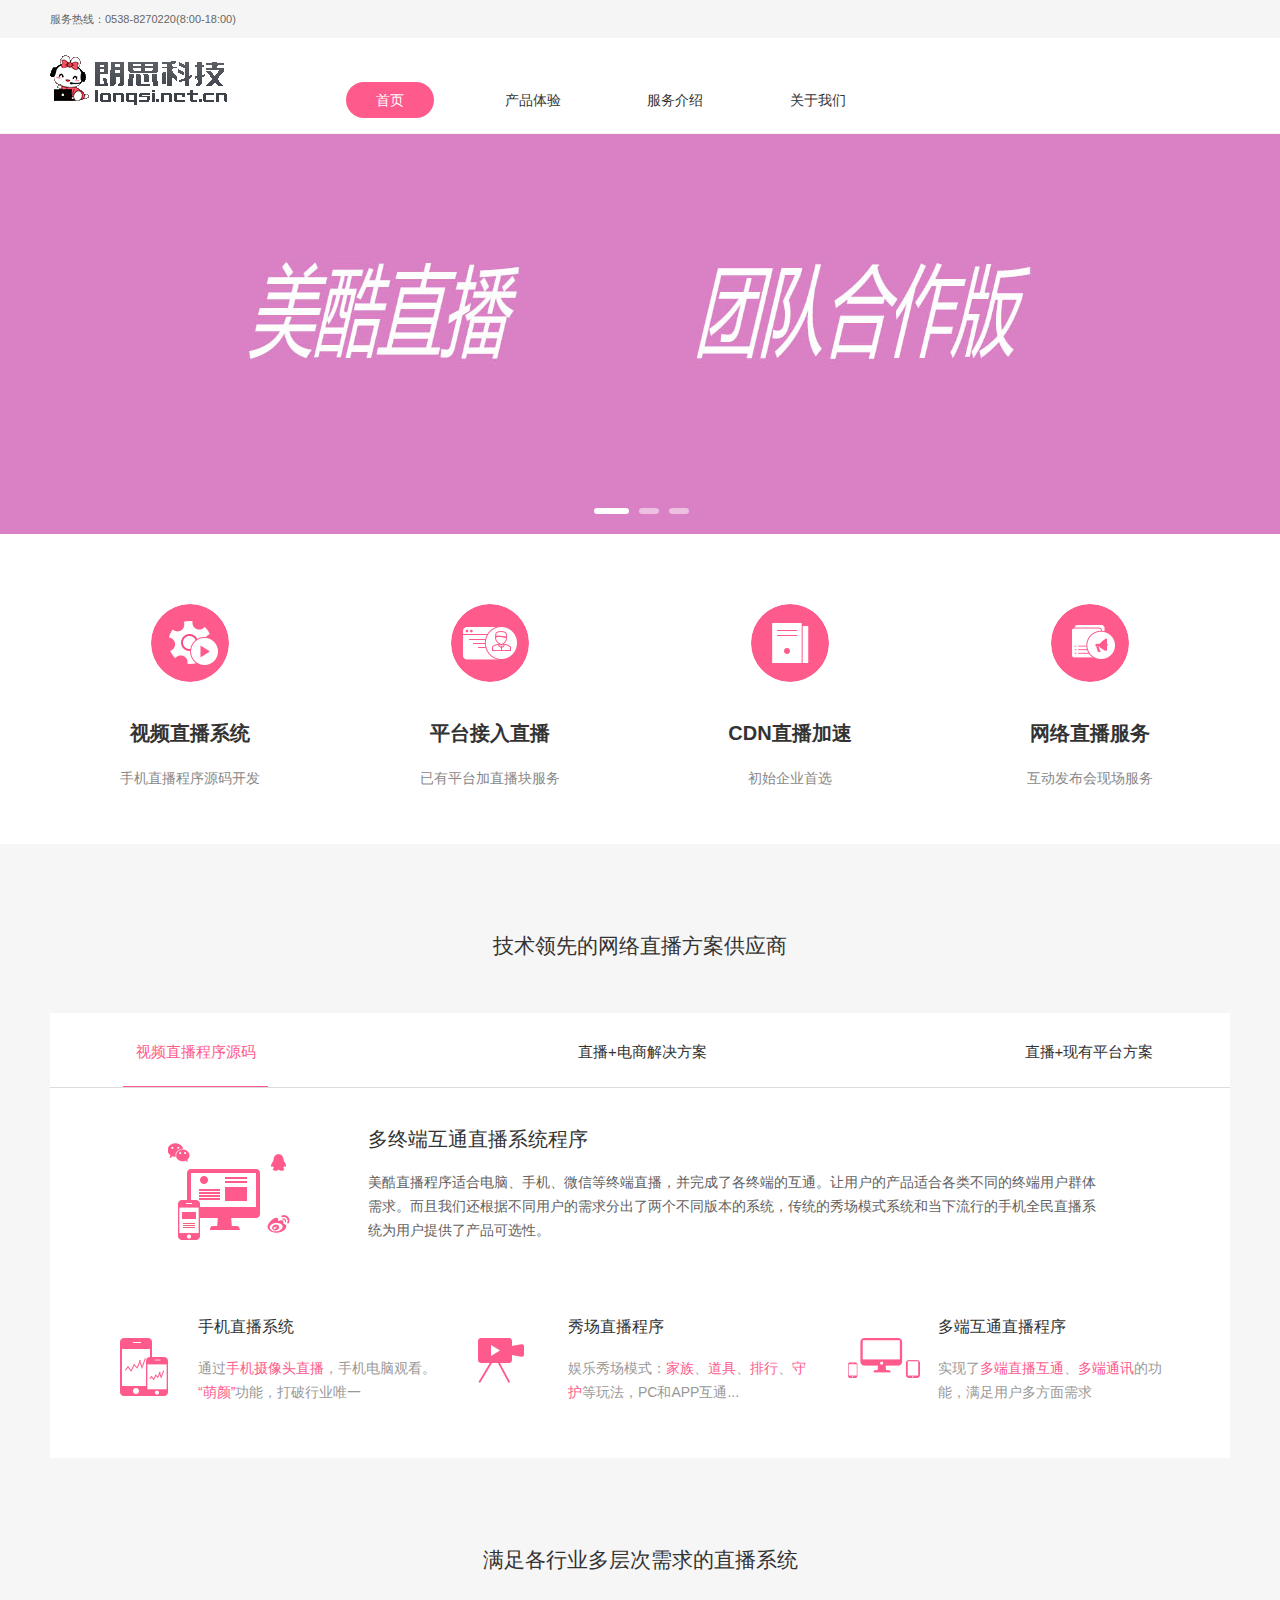
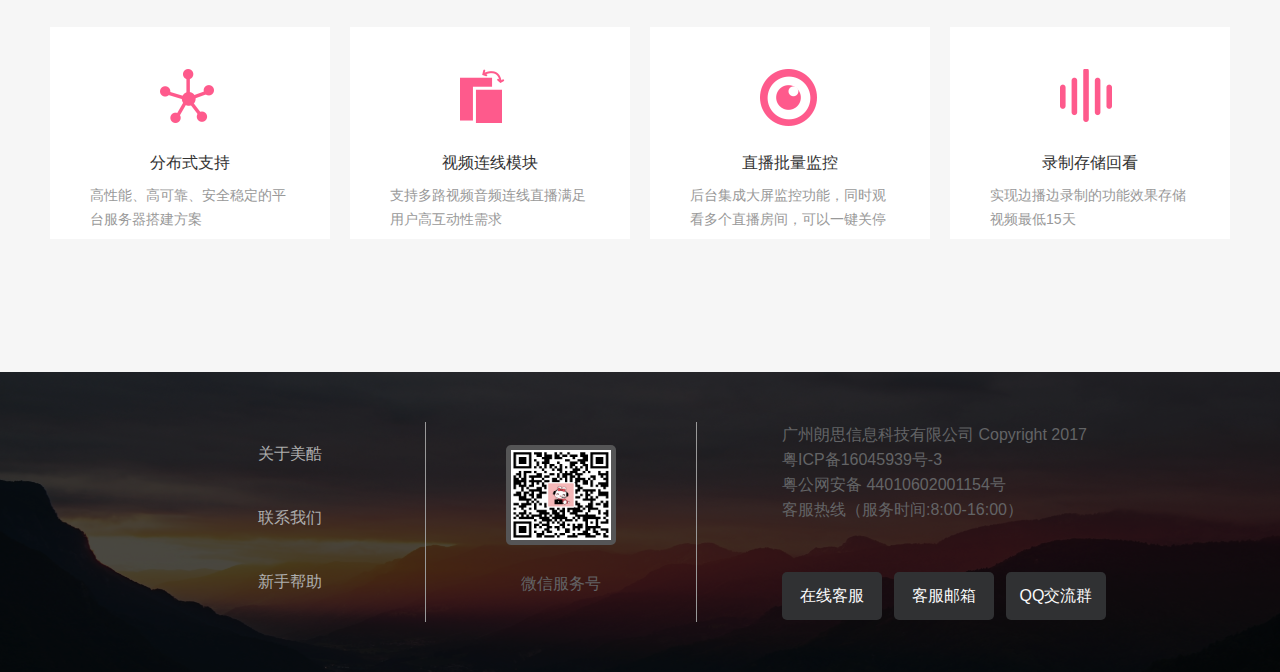
<file: index.html>
<!DOCTYPE html>
<html ng-app="mcWeb">

	<head>
		<meta charset="utf-8" />
		<title>朗思科技有限公司</title>
		<link rel="stylesheet" type="text/css" href="css/reset.css" />
		<link rel="stylesheet" type="text/css" href="css/animate.css"/>
		<link rel="stylesheet" type="text/css" href="css/conmon.css" />
		<link rel="stylesheet" type="text/css" href="css/home.css" />
		<script src="js/min.js" type="text/javascript"></script>
	</head>

	<body>
		<div class="meicool_wrap" ng-controller="home">
			<ng-include src ="'conmon/head_con.html'"></ng-include>
			<ng-include src ="'conmon/head_menu.html'"></ng-include>
			<div class="lun_box">
				<ul class="moveBox">
					<li><img src="img/mc.jpg"/></li>
					<li><img src="img/mc2.jpg"/></li>
				</ul>
				<nav class="lun_link"></nav>
			</div>
			<div class="intor_wrap">
				<ul class="intor_list">
					<li>
						<a href="javascript:;">
							<div class="intor_sign intor_sign_1"></div>
							<p class="intor_text_a">视频直播系统</p>
							<p class="intor_text_b">手机直播程序源码开发</p>
						</a>
					</li>
					<li>
						<a href="javascript:;">
							<div class="intor_sign intor_sign_2"></div>
							<p class="intor_text_a">平台接入直播</p>
							<p class="intor_text_b">已有平台加直播块服务</p>
						</a>
					</li>
					<li>
						<a href="javascript:;">
							<div class="intor_sign intor_sign_3"></div>
							<p class="intor_text_a">CDN直播加速</p>
							<p class="intor_text_b">初始企业首选</p>
						</a>
					</li>
					<li>
						<a href="javascript:;">
							<div class="intor_sign intor_sign_4"></div>
							<p class="intor_text_a">网络直播服务</p>
							<p class="intor_text_b">互动发布会现场服务</p>
						</a>
					</li>
				</ul>
			</div>
			<div class="date_box">
				<h1 class="title">技术领先的网络直播方案供应商</h1>
				<div class="date_content">
					<div class="date_tab_head">
						<ul class="tab_list">
							<li ng-click="tapBox=1" ng-class="{date_active:tapBox ==1}" ng-init="tapBox=1">视频直播程序源码</li>
							<li ng-click="tapBox=2" ng-class="{date_active:tapBox ==2}">直播+电商解决方案</li>
							<li ng-click="tapBox=3" ng-class="{date_active:tapBox ==3}">直播+现有平台方案</li>
						</ul>
					</div>
					<div class="tech_box" ng-show="tapBox == 1">
						<ul class="tech_list">
							<li>
								<div class="techBox_sign tech_one_1"></div>
								<div class="techBox_con">
									<h2>多终端互通直播系统程序</h2>
									<div class="commen">
										<p>
											美酷直播程序适合电脑、手机、微信等终端直播，并完成了各终端的互通。让用户的产品适合各类不同的终端用户群体需求。而且我们还根据不同用户的需求分出了两个不同版本的系统，传统的秀场模式系统和当下流行的手机全民直播系统为用户提供了产品可选性。
										</p>
									</div>
								</div>
							</li>
							<li>
								<div class="techBox_sign tech_one_2"></div>
								<div class="techBox_con">
									<h2>手机直播系统</h2>
									<div class="commen">
										<p>
											通过<em class="keyWord">手机摄像头直播</em>，手机电脑观看。<em class="keyWord">“萌颜”</em>功能，打破行业唯一
										</p>
									</div>
								</div>
							</li>
							<li>
								<div class="techBox_sign tech_one_3"></div>
								<div class="techBox_con">
									<h2>秀场直播程序</h2>
									<div class="commen">
										<p>
											娱乐秀场模式：<em class="keyWord">家族</em>、<em class="keyWord">道具</em>、<em class="keyWord">排行</em>、<em class="keyWord">守护</em>等玩法，PC和APP互通...
										</p>
									</div>
								</div>
							</li>
							<li>
								<div class="techBox_sign tech_one_4"></div>
								<div class="techBox_con">
									<h2>多端互通直播程序</h2>
									<div class="commen">
										<p>
											实现了<em class="keyWord">多端直播互通</em>、<em class="keyWord">多端通讯</em>的功能，满足用户多方面需求
										</p>
									</div>
								</div>
							</li>
						</ul>
					</div>
					<div class="tech_box" ng-show="tapBox == 2">
						<ul class="tech_list">
							<li>
								<div class="techBox_sign tech_two_1"></div>
								<div class="techBox_con">
									<h2>直播与电商的完美结合</h2>
									<div class="commen">
										<p>
											伴随淘宝推出直播购物，一种新的购物模式悄然兴起，在直播中购买的用户也越来越多，未来阿里还要推出VR购物...云豹直播为您提供成熟的直播购物功能，而且还可以为现有平台程序添加直播购物功能。现有平台支持各类程序，如:Ecshop、Shopns、Shopex、Ecmall ...
										</p>
									</div>
								</div>
							</li>
							<li>
								<div class="techBox_sign tech_two_2"></div>
								<div class="techBox_con">
									<h2>视频直播购物系统</h2>
									<div class="commen">
										<p>
											完整的视频购物系统，快速搭建即可上线运营，含有完整的购物功能。
										</p>
									</div>
								</div>
							</li>
							<li>
								<div class="techBox_sign tech_two_3"></div>
								<div class="techBox_con">
									<h2>原有商城接入直播</h2>
									<div class="commen">
										<p>
											为正在运营的商城 接入直播 功能模块，支持开源商城系统，多种语言兼容 。
										</p>
									</div>
								</div>
							</li>
							<li>
								<div class="techBox_sign tech_two_4"></div>
								<div class="techBox_con">
									<h2>优质直播互动性</h2>
									<div class="commen">
										<p>
											云豹直播电商解决方案，侧重用户主张方便快捷的购物模式.
体验，									</p>
									</div>
								</div>
							</li>
						</ul>
					</div>
					<div class="tech_box" ng-show="tapBox == 3">
						<ul class="tech_list">
							<li>
								<div class="techBox_sign tech_three_1"></div>
								<div class="techBox_con">
									<h2>现有网站/APP系统接入直播功能</h2>
									<div class="commen">
										<p>
											美酷为您提供现有程序加入直播功能的技术服务，拥有丰富的对接经验，可以短时间内让您的平台接入直播模块。目前可以接入直播的行业很多：艺术、体育 ... ，美酷直播模块支持多语言开发接入，并且使用美酷直播自主开发的IM互动系统 ....
										</p>
									</div>
								</div>
							</li>
							<li>
								<div class="techBox_sign tech_three_2"></div>
								<div class="techBox_con">
									<h2>兼容性考量</h2>
									<div class="commen">
										<p>
											为用户提供直播模块接入服务时，我们优先考虑代码兼容性
										</p>
									</div>
								</div>
							</li>
							<li>
								<div class="techBox_sign tech_three_3"></div>
								<div class="techBox_con">
									<h2>高并发可行性</h2>
									<div class="commen">
										<p>
											接入完成后，压力测试是我们必须进行的环节，负载能力我们很看重 
										</p>
									</div>
								</div>
							</li>
							<li>
								<div class="techBox_sign tech_three_4"></div>
								<div class="techBox_con">
									<h2>完整部署方案</h2>
									<div class="commen">
										<p>
											结合原有系统，我们提出完整的部署方案并协助实时搭建操作
										</p>
									</div>
								</div>
							</li>
						</ul>
					</div>
					
				</div>
			</div>
			<div class="date_box">
				<h1 class="title">满足各行业多层次需求的直播系统</h1>
				<div class="date_content">
					<ul class="sys_list">
						<li>
							<div class="sys_sign sys_bgr_1"></div>
							<p class="sys_text">分布式支持</p>
							<div class="sys_pre">
								<p>
									高性能、高可靠、安全稳定的平台服务器搭建方案
								</p>
							</div>
						</li>
						<li>
							<div class="sys_sign sys_bgr_2"></div>
							<p class="sys_text">视频连线模块</p>
							<div class="sys_pre">
								<p>
									支持多路视频音频连线直播满足用户高互动性需求
								</p>
							</div>
						</li>
						<li>
							<div class="sys_sign sys_bgr_3"></div>
							<p class="sys_text">直播批量监控</p>
							<div class="sys_pre">
								<p>
									后台集成大屏监控功能，同时观看多个直播房间，可以一键关停
								</p>
							</div>
						</li>
						<li>
							<div class="sys_sign sys_bgr_4"></div>
							<p class="sys_text">录制存储回看</p>
							<div class="sys_pre">
								<p>
									实现边播边录制的功能效果存储视频最低15天
								</p>
							</div>
						</li>
					</ul>
				</div>
			</div>
			<ng-include src ="'conmon/foot.html'"></ng-include>
		</div>
	</body>

</html>
</file>
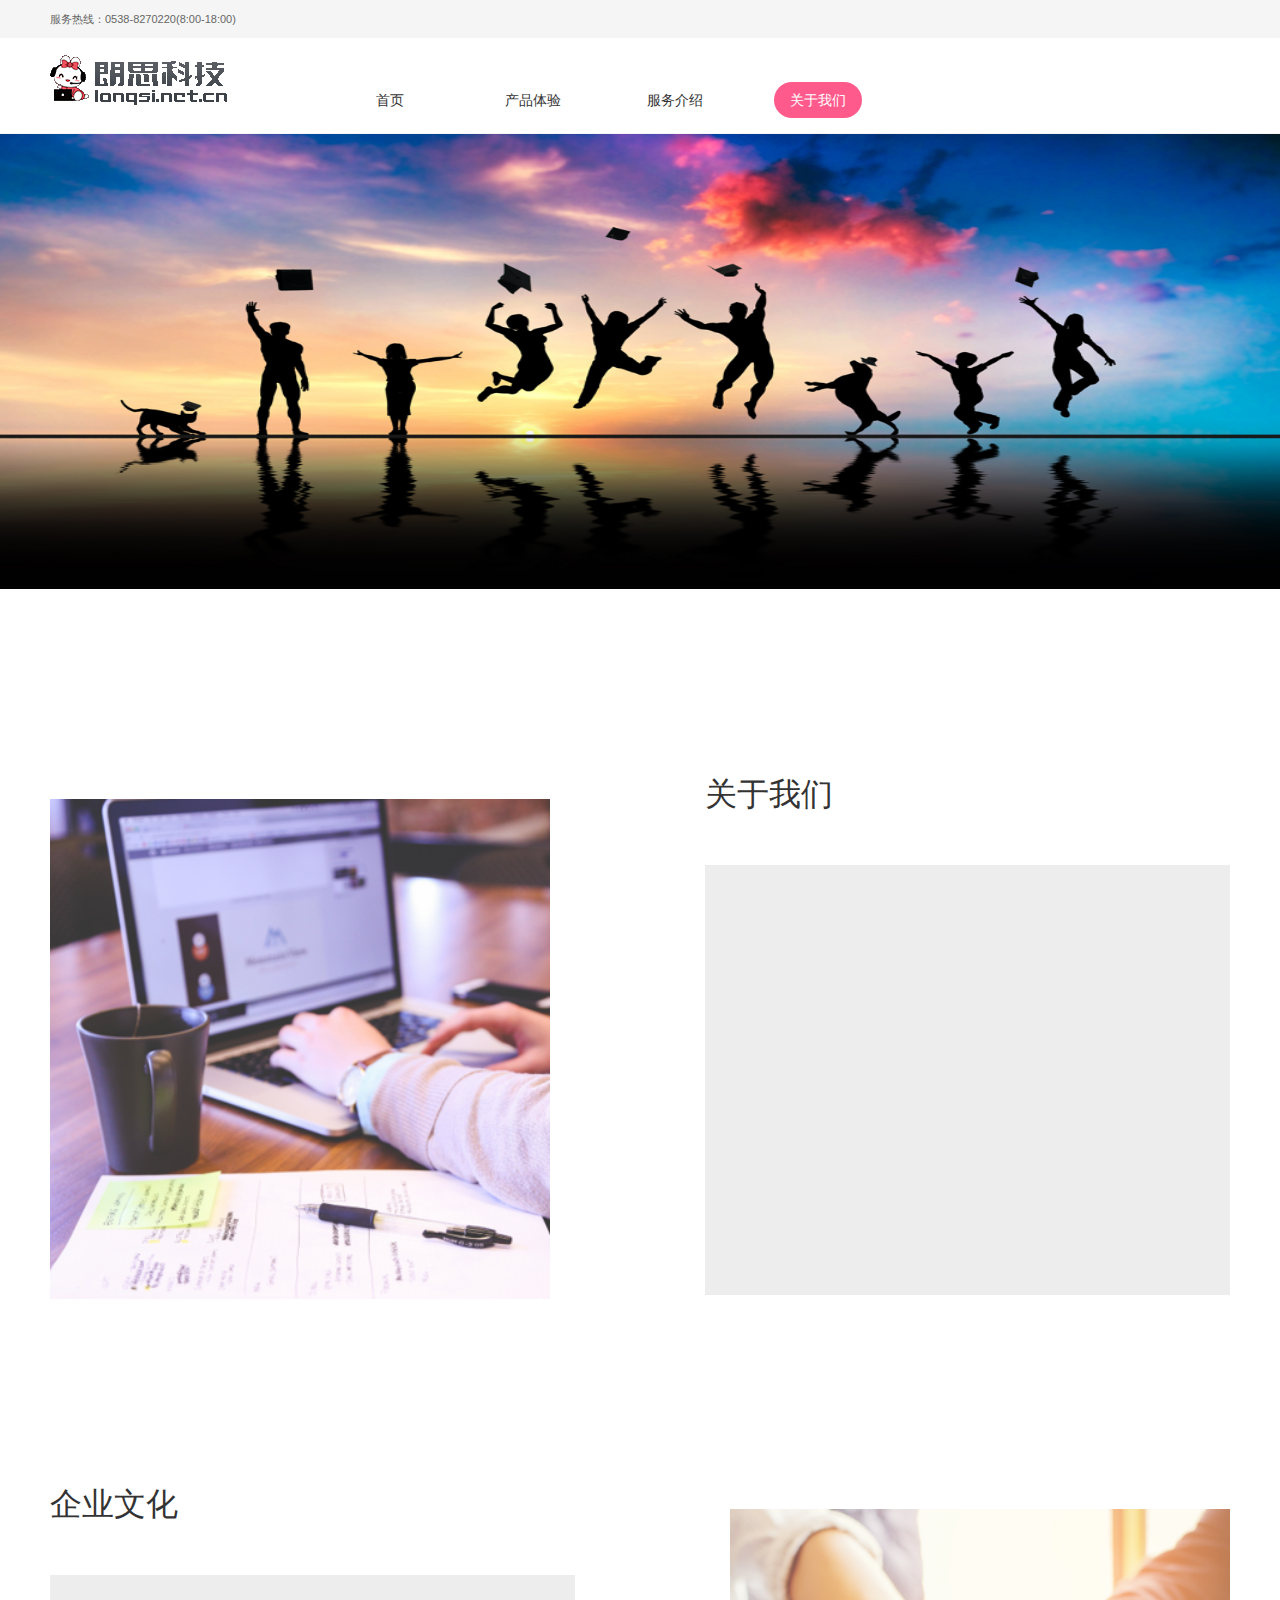
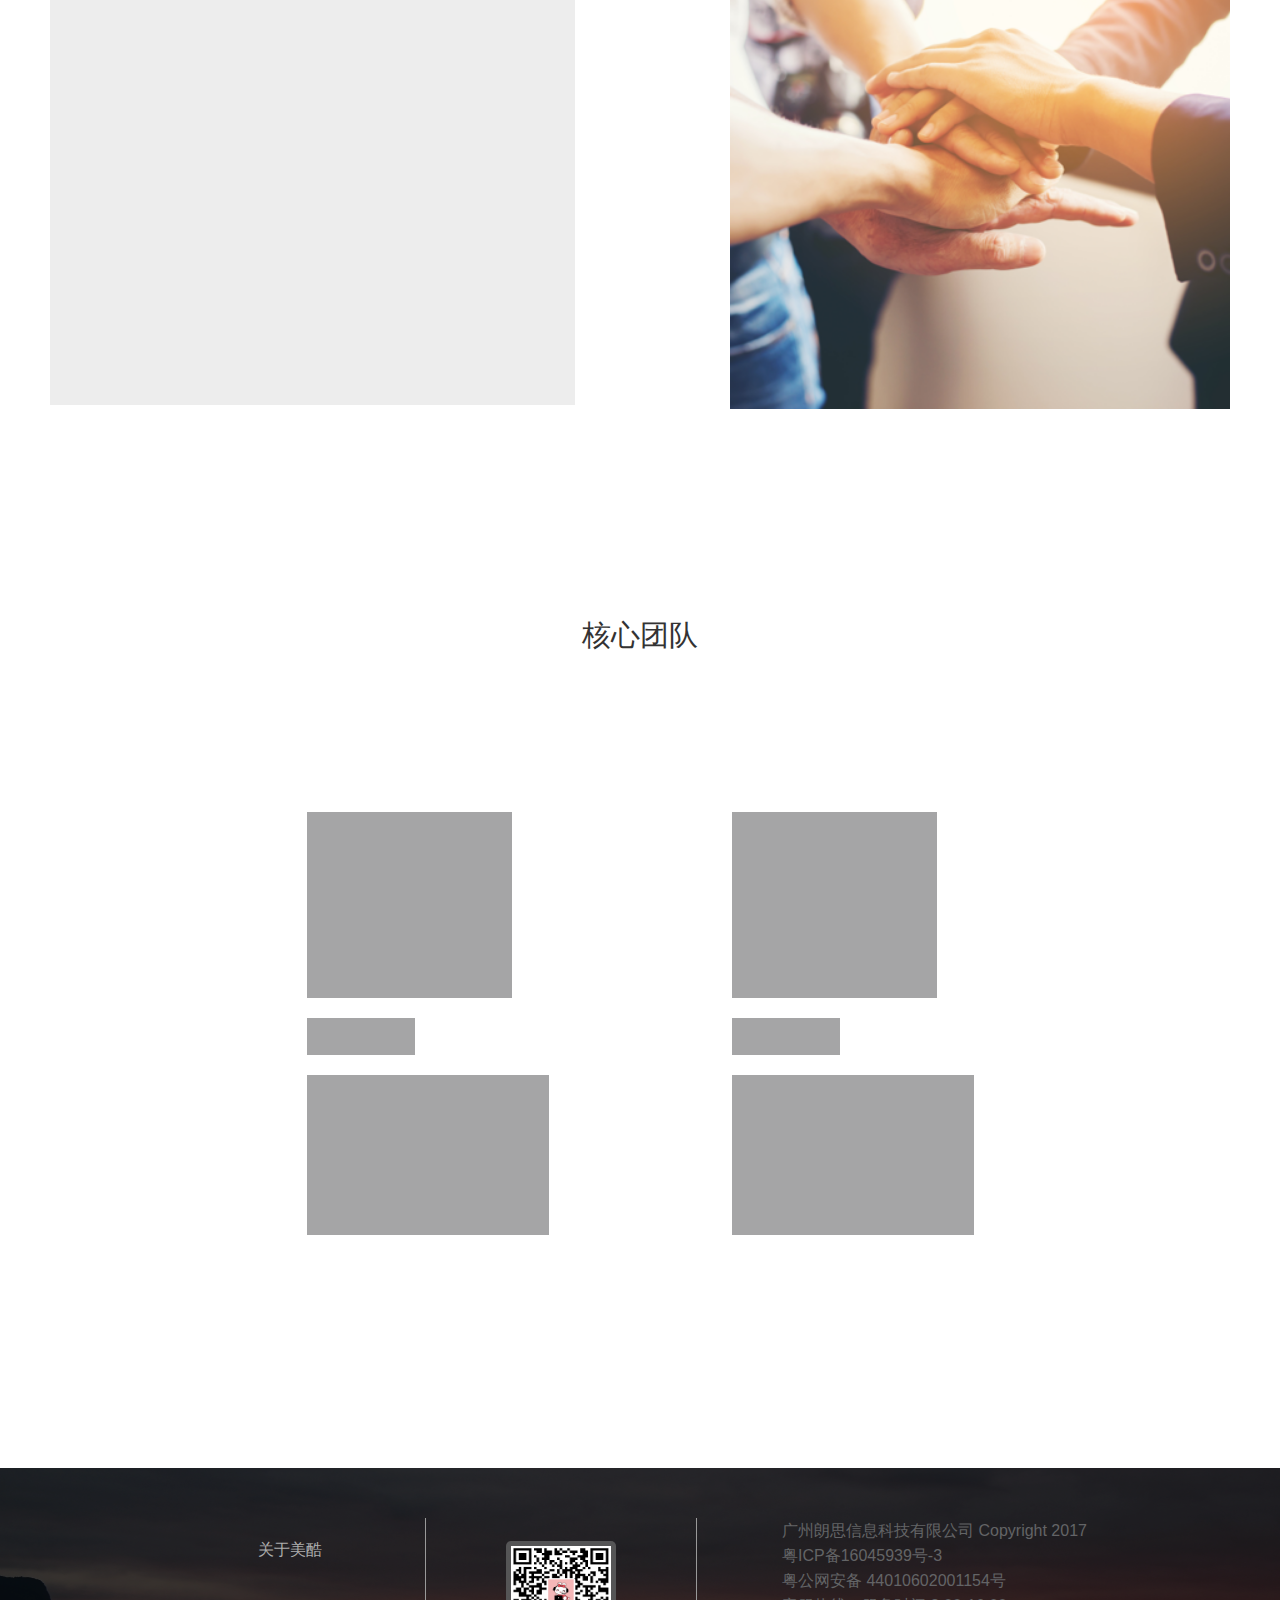
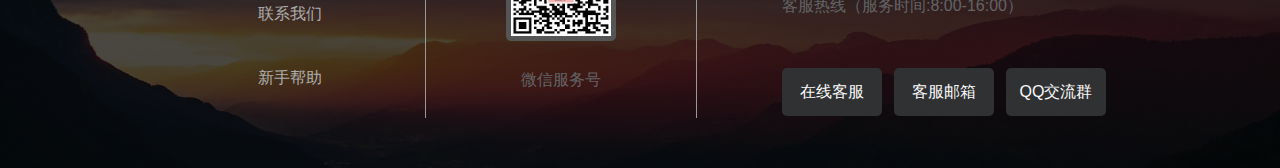
<file: about.html>
<!DOCTYPE html>
<html ng-app="mcWeb">

	<head>
		<meta charset="utf-8" />
		<title>关于我们</title>
		<link rel="stylesheet" type="text/css" href="css/reset.css" />
		<link rel="stylesheet" type="text/css" href="css/animate.css"/>
		<link rel="stylesheet" type="text/css" href="css/conmon.css" />
		<link rel="stylesheet" type="text/css" href="css/about.css" />
		<script src="js/min.js" type="text/javascript"></script>
	</head>

	<body>
		<div class="meicool_wrap" ng-controller="about">
			<ng-include src ="'conmon/head_con.html'"></ng-include>
			<ng-include src ="'conmon/head_menu.html'"></ng-include>
			<div class="about_banner">
				<ul class="slide_box"></ul>
			</div>
			<div class="aboutContent">
				<div class="about_box">
					<div class="about_sign"><img src="img/about_01.png"/></div>
					<div class="about_cont">
						<h1 class="about_title">关于我们</h1>
						<div class="about_exp"></div>
					</div>	
				</div>
				<div class="about_box">
					<div class="about_sign"><img src="img/about_02.png"/></div>
					<div class="about_cont">
						<h1 class="about_title">企业文化</h1>
						<div class="about_exp"></div>
					</div>	
				</div>	
			</div>
			<div class="core_box">
				<h2 class="core_title">核心团队</h2>
				<div class="core_con">
					<div class="coreBlock">
						<div class="core_photo"></div>
						<div class="core_name"></div>	
						<div class="core_exp">
							
						</div>	
					</div>
					<div class="coreBlock">
						<div class="core_photo"></div>
						<div class="core_name"></div>	
						<div class="core_exp">
							
						</div>	
					</div>
				</div>
			</div>
			<ng-include src ="'conmon/foot.html'"></ng-include>
		</div>
	</body>

</html>
</file>
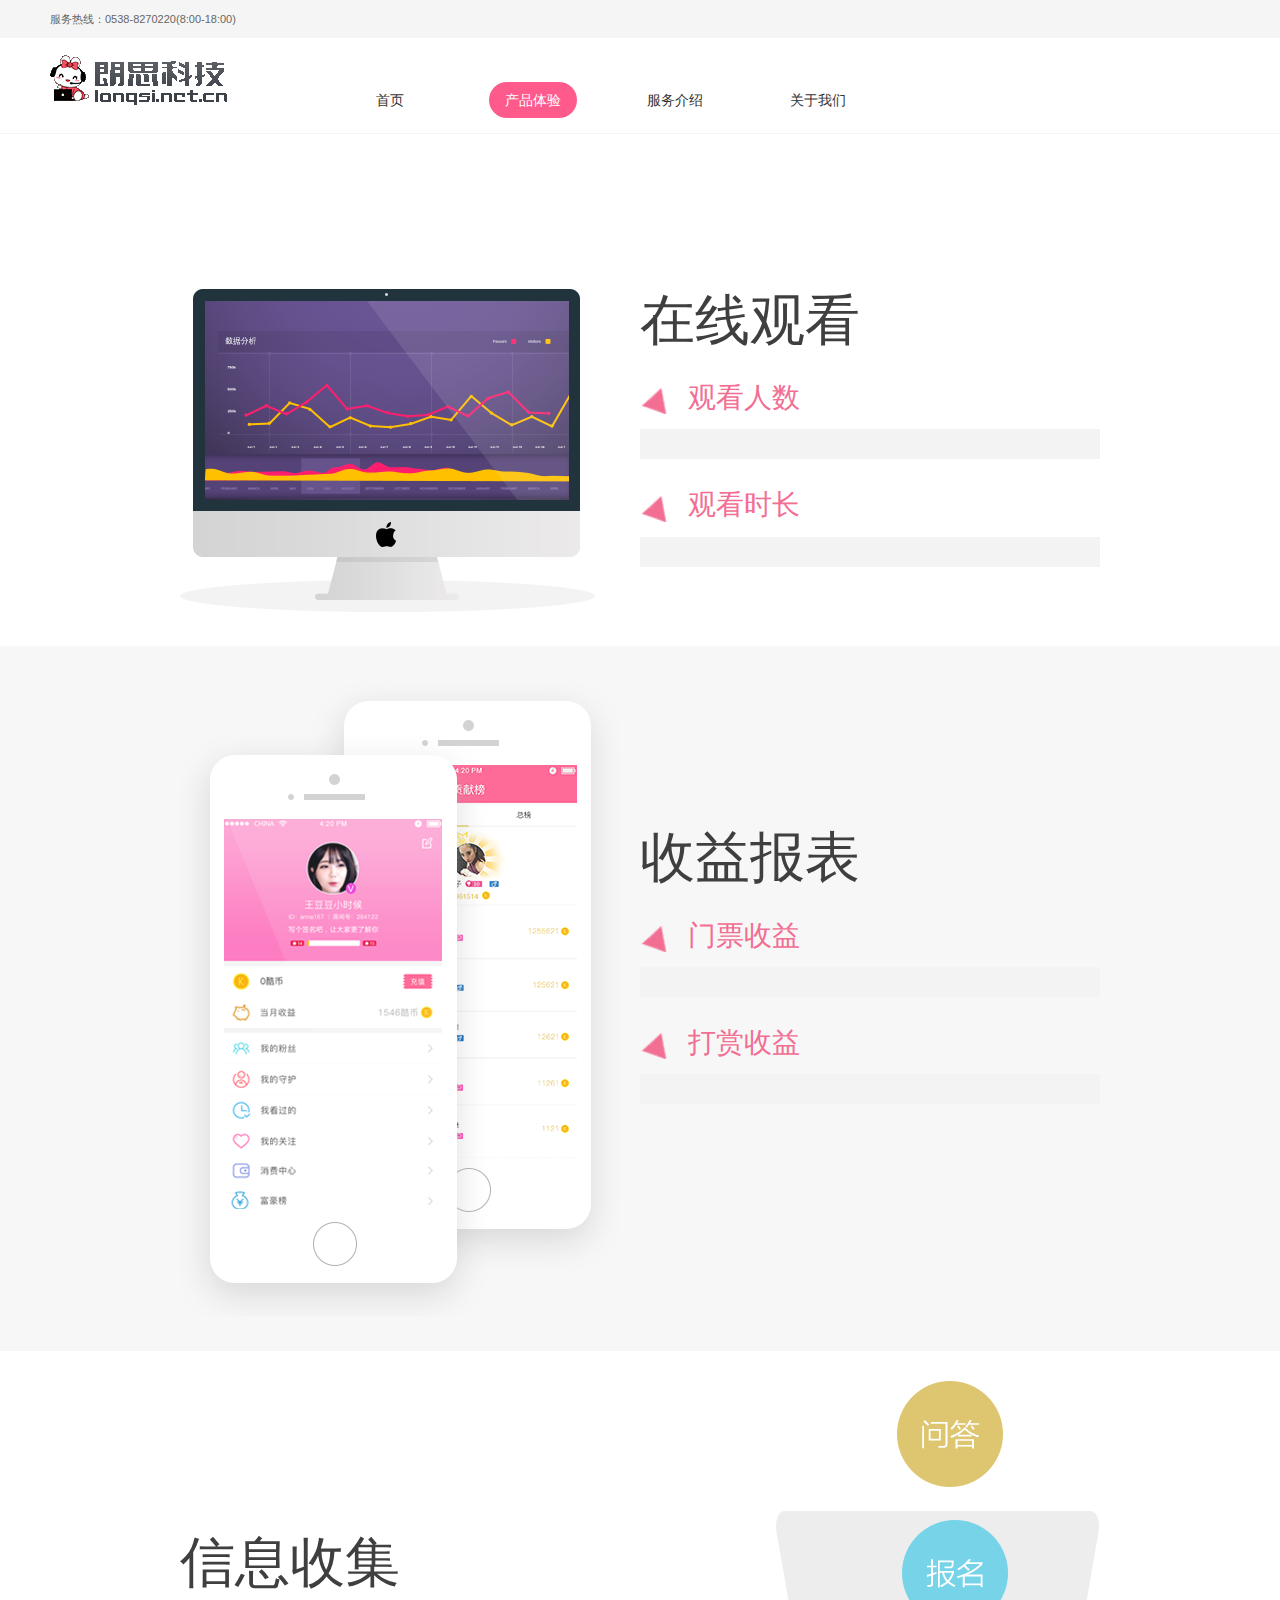
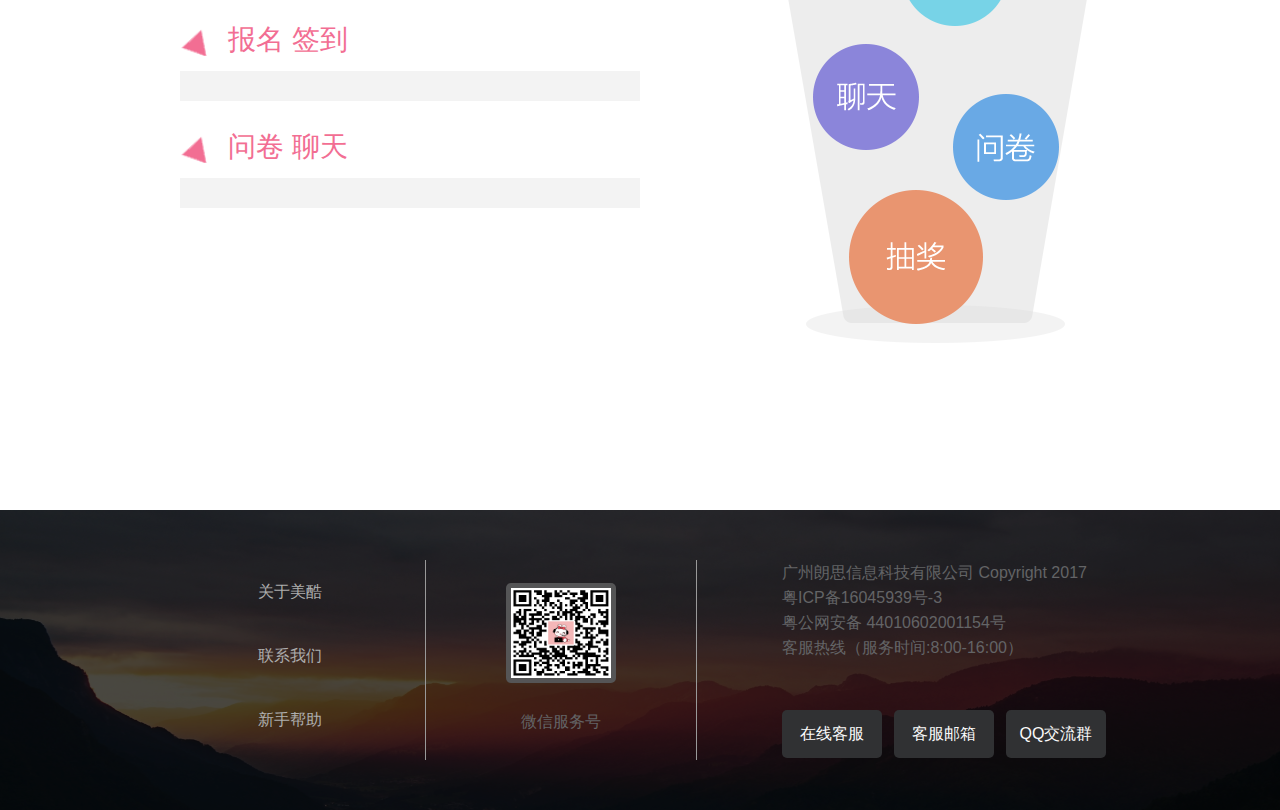
<file: data_report.html>
<!DOCTYPE html>
<html ng-app="mcWeb">

	<head>
		<meta charset="utf-8" />
		<title>数据报告</title>
		<link rel="stylesheet" type="text/css" href="css/reset.css" />
		<link rel="stylesheet" type="text/css" href="css/animate.css"/>
		<link rel="stylesheet" type="text/css" href="css/conmon.css" />
		<link rel="stylesheet" type="text/css" href="css/dataReport.css" />
		<script src="js/min.js" type="text/javascript"></script>
	</head>

	<body>
		<div class="meicool_wrap" ng-controller="data">
			<ng-include src ="'conmon/head_con.html'"></ng-include>
			<ng-include src ="'conmon/head_menu.html'"></ng-include>
			<div class="reportContent">
				<div class="data_wrap">
					<div class="report_menu">
						<div class="report_exp">
							<h1 class="report_h">在线观看</h1>
							<div class="dataBox">
								<h2 class="data_h">观看人数</h2>
								<p class="data_con"></p>
							</div>
							<div class="dataBox">
								<h2 class="data_h">观看时长</h2>
								<p class="data_con"></p>
							</div>
						</div>
						<div class="report_sign"><img src="img/data_01.png"/></div>	
					</div>
				</div>
				<div class="data_wrap">
					<div class="report_menu">
						<div class="report_exp" style="margin-top: 150px;">
							<h1 class="report_h">收益报表</h1>
							<div class="dataBox">
								<h2 class="data_h">门票收益</h2>
								<p class="data_con"></p>
							</div>
							<div class="dataBox">
								<h2 class="data_h">打赏收益</h2>
								<p class="data_con"></p>
							</div>
						</div>
						<div class="report_sign"><img src="img/data_02.png"/></div>	
					</div>
				</div>
				<div class="data_wrap">
					<div class="report_menu">
						<div class="report_exp" style="margin-top: 150px;">
							<h1 class="report_h">信息收集</h1>
							<div class="dataBox">
								<h2 class="data_h">报名 签到</h2>
								<p class="data_con"></p>
							</div>
							<div class="dataBox">
								<h2 class="data_h">问卷 聊天</h2>
								<p class="data_con"></p>
							</div>
						</div>
						<div class="report_sign"><img src="img/data_03.png"/></div>	
					</div>
				</div>
			</div>
			<ng-include src ="'conmon/foot.html'"></ng-include>
		</div>
	</body>

</html>
</file>
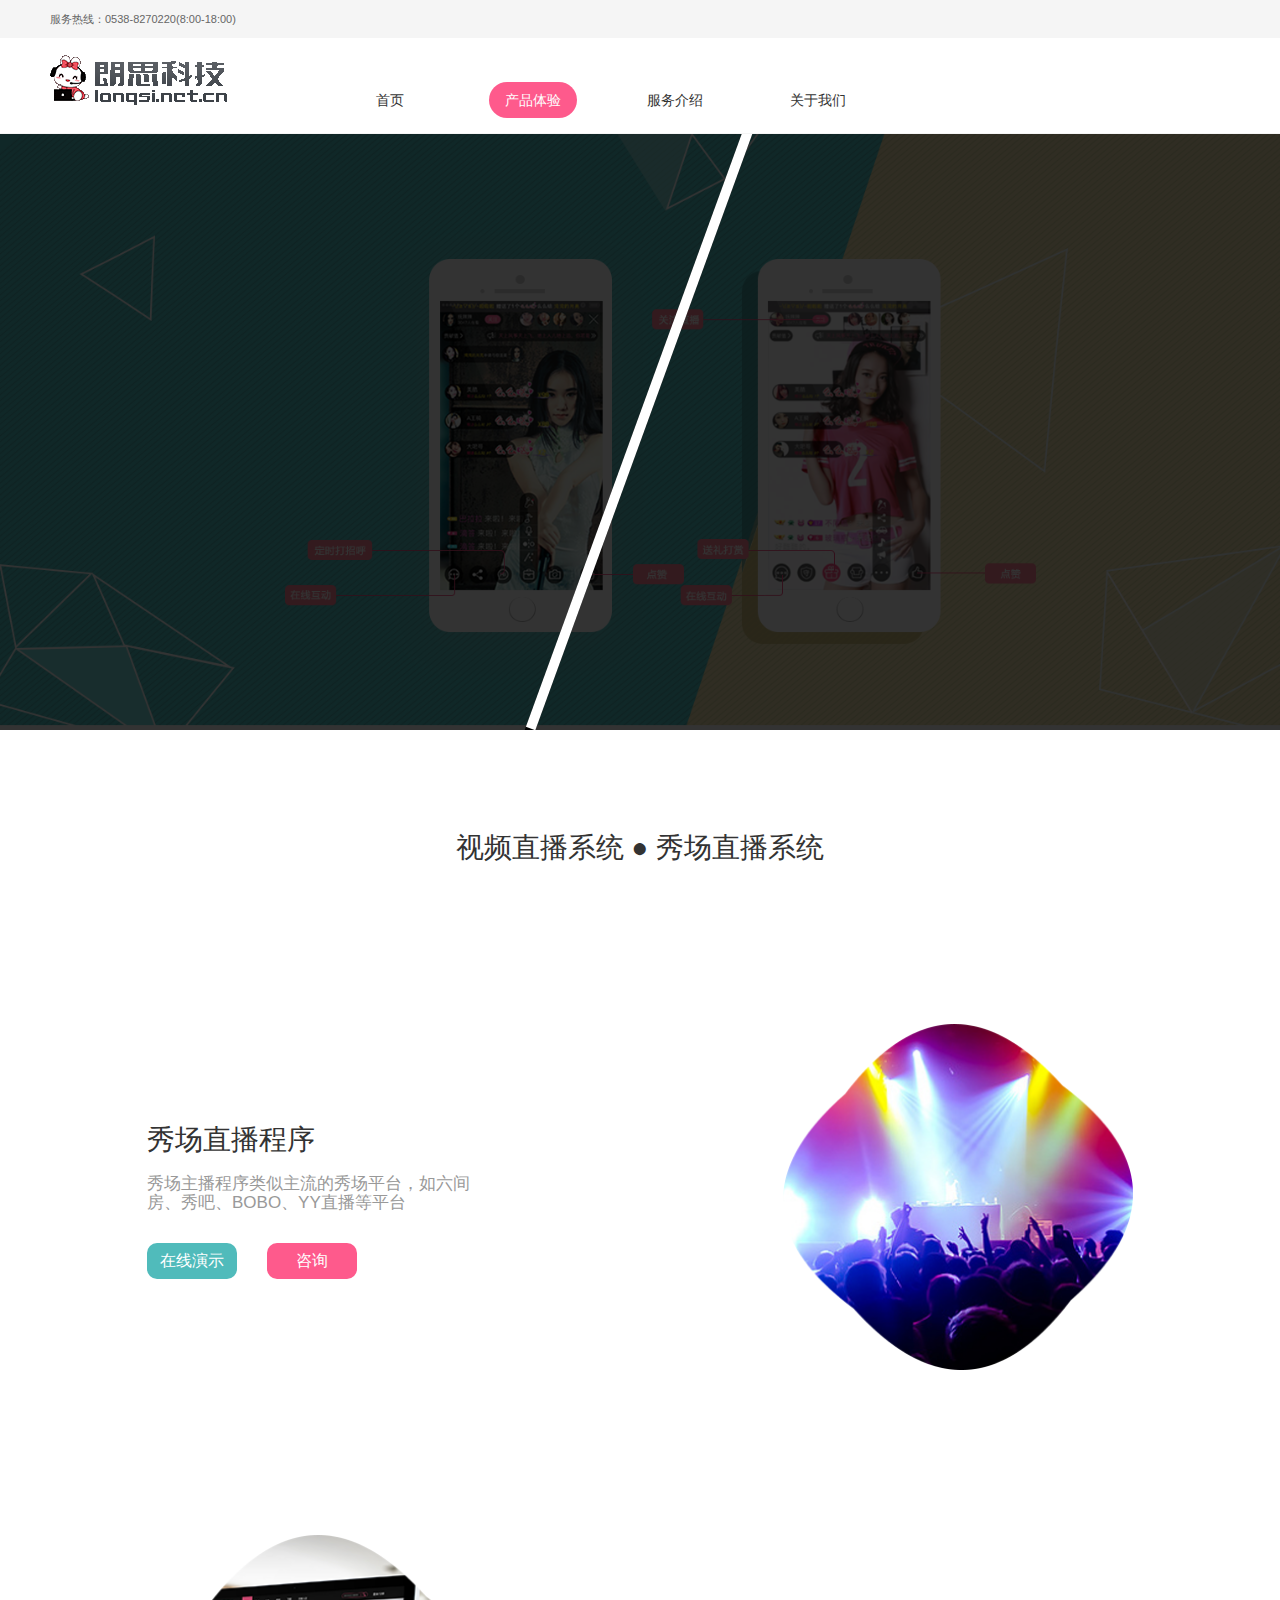
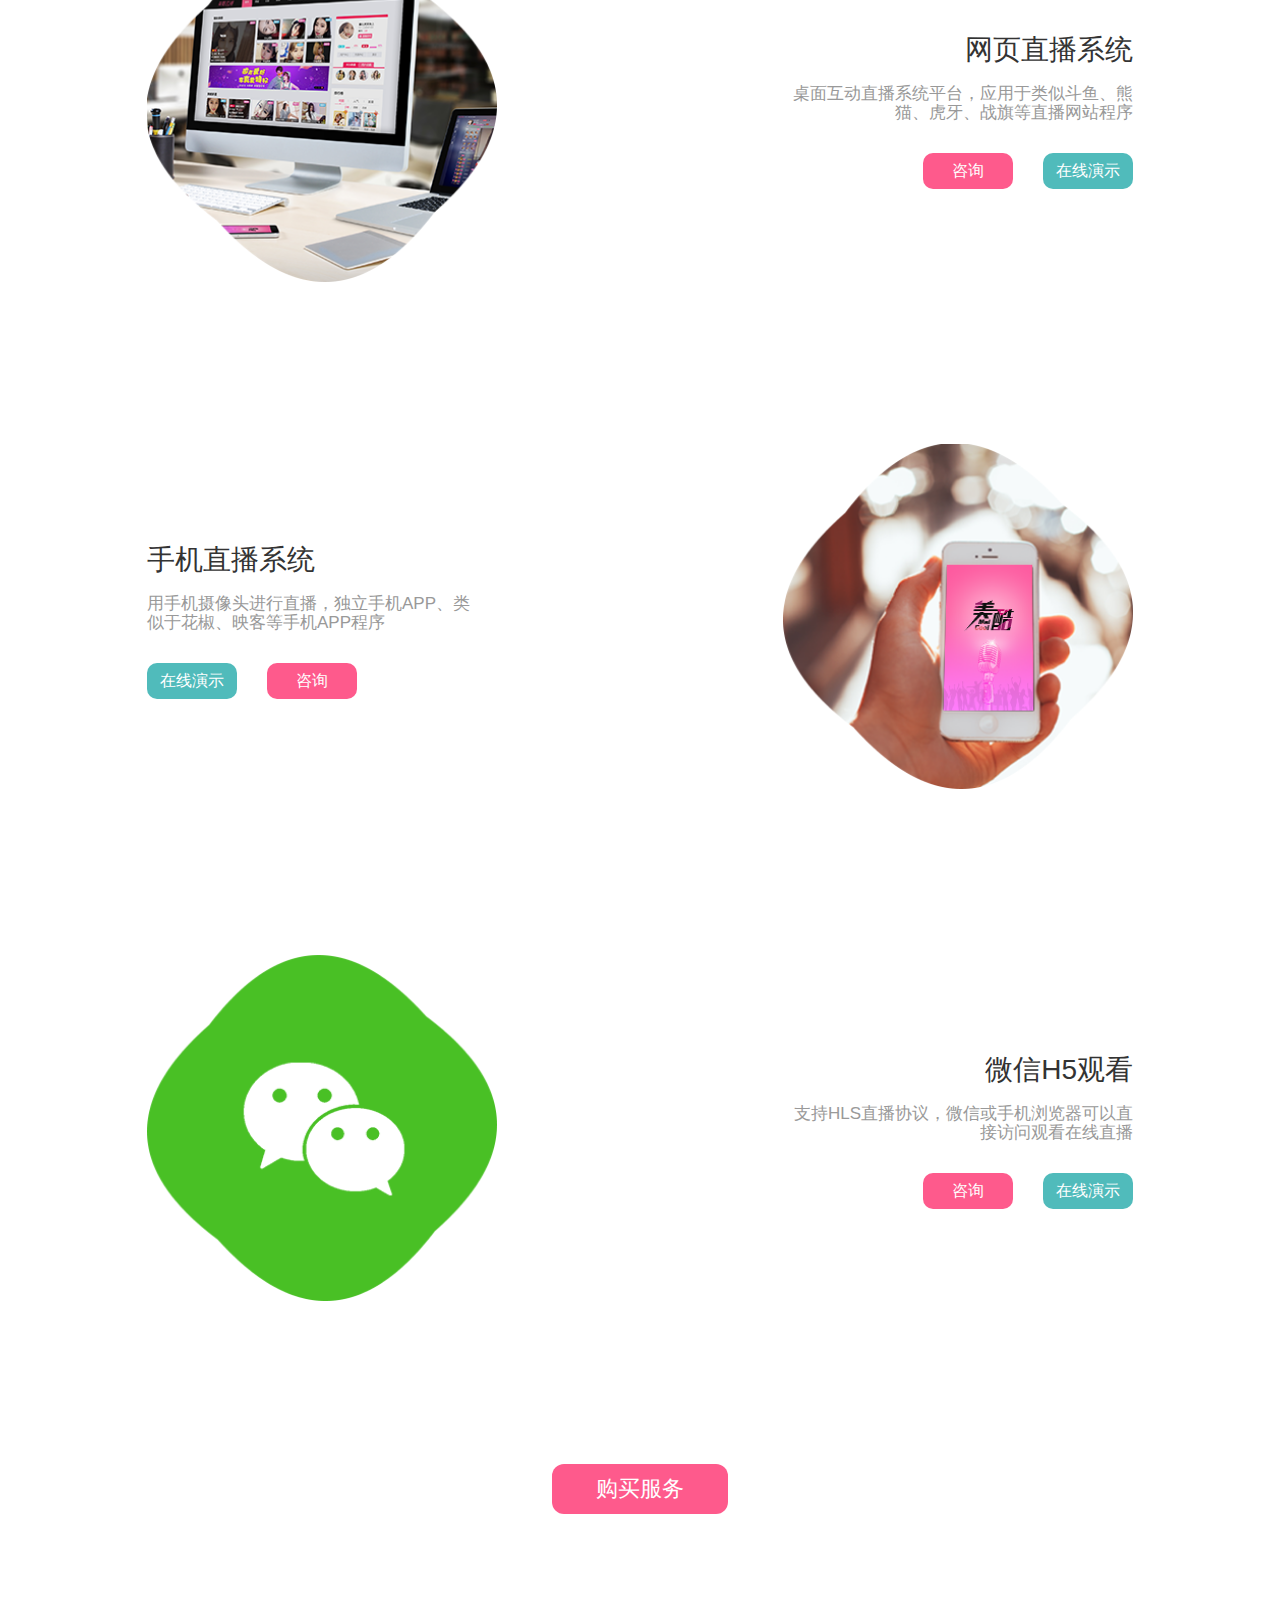
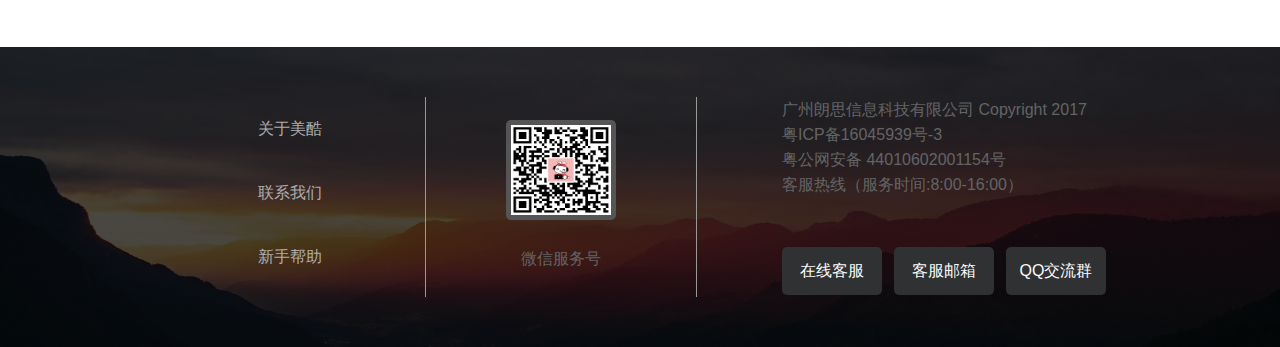
<file: exper_easy.html>
<!DOCTYPE html>
<html ng-app="mcWeb">

	<head>
		<meta charset="utf-8" />
		<title>简单易用</title>
		<link rel="stylesheet" type="text/css" href="css/reset.css" />
		<link rel="stylesheet" type="text/css" href="css/animate.css"/>
		<link rel="stylesheet" type="text/css" href="css/conmon.css" />
		<link rel="stylesheet" type="text/css" href="css/experEasy.css" />
		<script src="js/min.js" type="text/javascript"></script>
	</head>

	<body>
		<div class="meicool_wrap" ng-controller="easy">
			<ng-include src ="'conmon/head_con.html'"></ng-include>
			<ng-include src ="'conmon/head_menu.html'"></ng-include>
			<div class="banner">
				<img src="img/esey_banner.png"/>
				<div class="banner_shade1"></div>
				<div class="banner_shade2"></div>	
				<span class="banner_line"><i></i></span>
			</div>
			<div class="demoContent">
				<h1 class="demo_title">视频直播系统   ● 秀场直播系统</h1>
				<div class="demo_box">
					<div class="demo_menu">
						<div class="demo_exp">
							<h2 class="demo_h">秀场直播程序</h2>
							<p class="demo_ins">秀场主播程序类似主流的秀场平台，如六间房、秀吧、BOBO、YY直播等平台</p>
							<div class="demo_btn">
								<a href="javascript:;">在线演示</a>
								<a href="javascript:;">咨询</a>
							</div>
						</div>
						<div class="demo_sign"><img src="img/1_03.png"/></div>
					</div>
					<div class="demo_menu">
						<div class="demo_exp">
							<h2 class="demo_h">网页直播系统</h2>
							<p class="demo_ins">桌面互动直播系统平台，应用于类似斗鱼、熊猫、虎牙、战旗等直播网站程序</p>
							<div class="demo_btn">
								<a href="javascript:;">在线演示</a>
								<a href="javascript:;">咨询</a>
							</div>
						</div>
						<div class="demo_sign"><img src="img/2_03.png"/></div>
					</div>
					<div class="demo_menu">
						<div class="demo_exp">
							<h2 class="demo_h">手机直播系统</h2>
							<p class="demo_ins">用手机摄像头进行直播，独立手机APP、类似于花椒、映客等手机APP程序</p>
							<div class="demo_btn">
								<a href="javascript:;">在线演示</a>
								<a href="javascript:;">咨询</a>
							</div>
						</div>
						<div class="demo_sign"><img src="img/4_03.png"/></div>
					</div>
					<div class="demo_menu">
						<div class="demo_exp">
							<h2 class="demo_h">微信H5观看</h2>
							<p class="demo_ins">支持HLS直播协议，微信或手机浏览器可以直接访问观看在线直播</p>
							<div class="demo_btn">
								<a href="javascript:;">在线演示</a>
								<a href="javascript:;">咨询</a>
							</div>
						</div>
						<div class="demo_sign"><img src="img/5_03.png"/></div>
					</div>
				</div>
				<a class="purch_ser" href="javascript:;">购买服务</a>
			</div>
			<ng-include src ="'conmon/foot.html'"></ng-include>
		</div>
	</body>

</html>
</file>
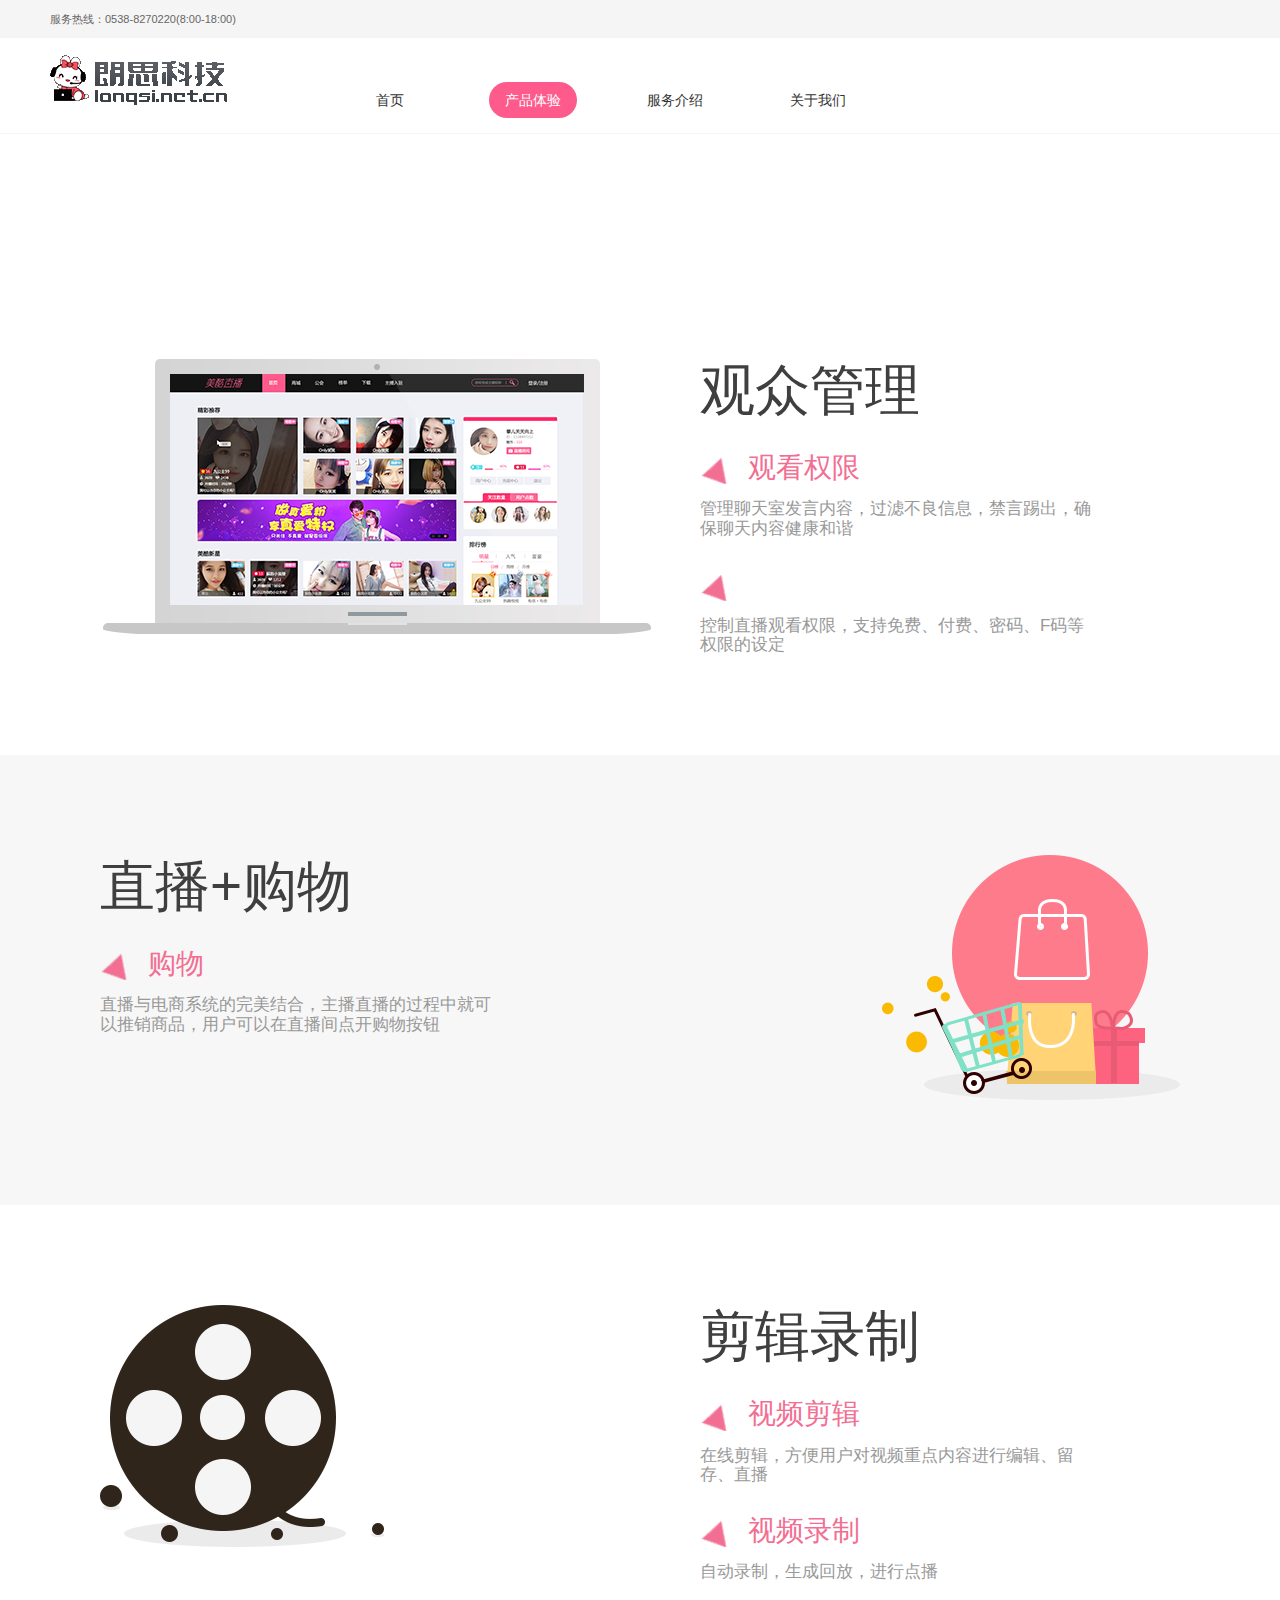
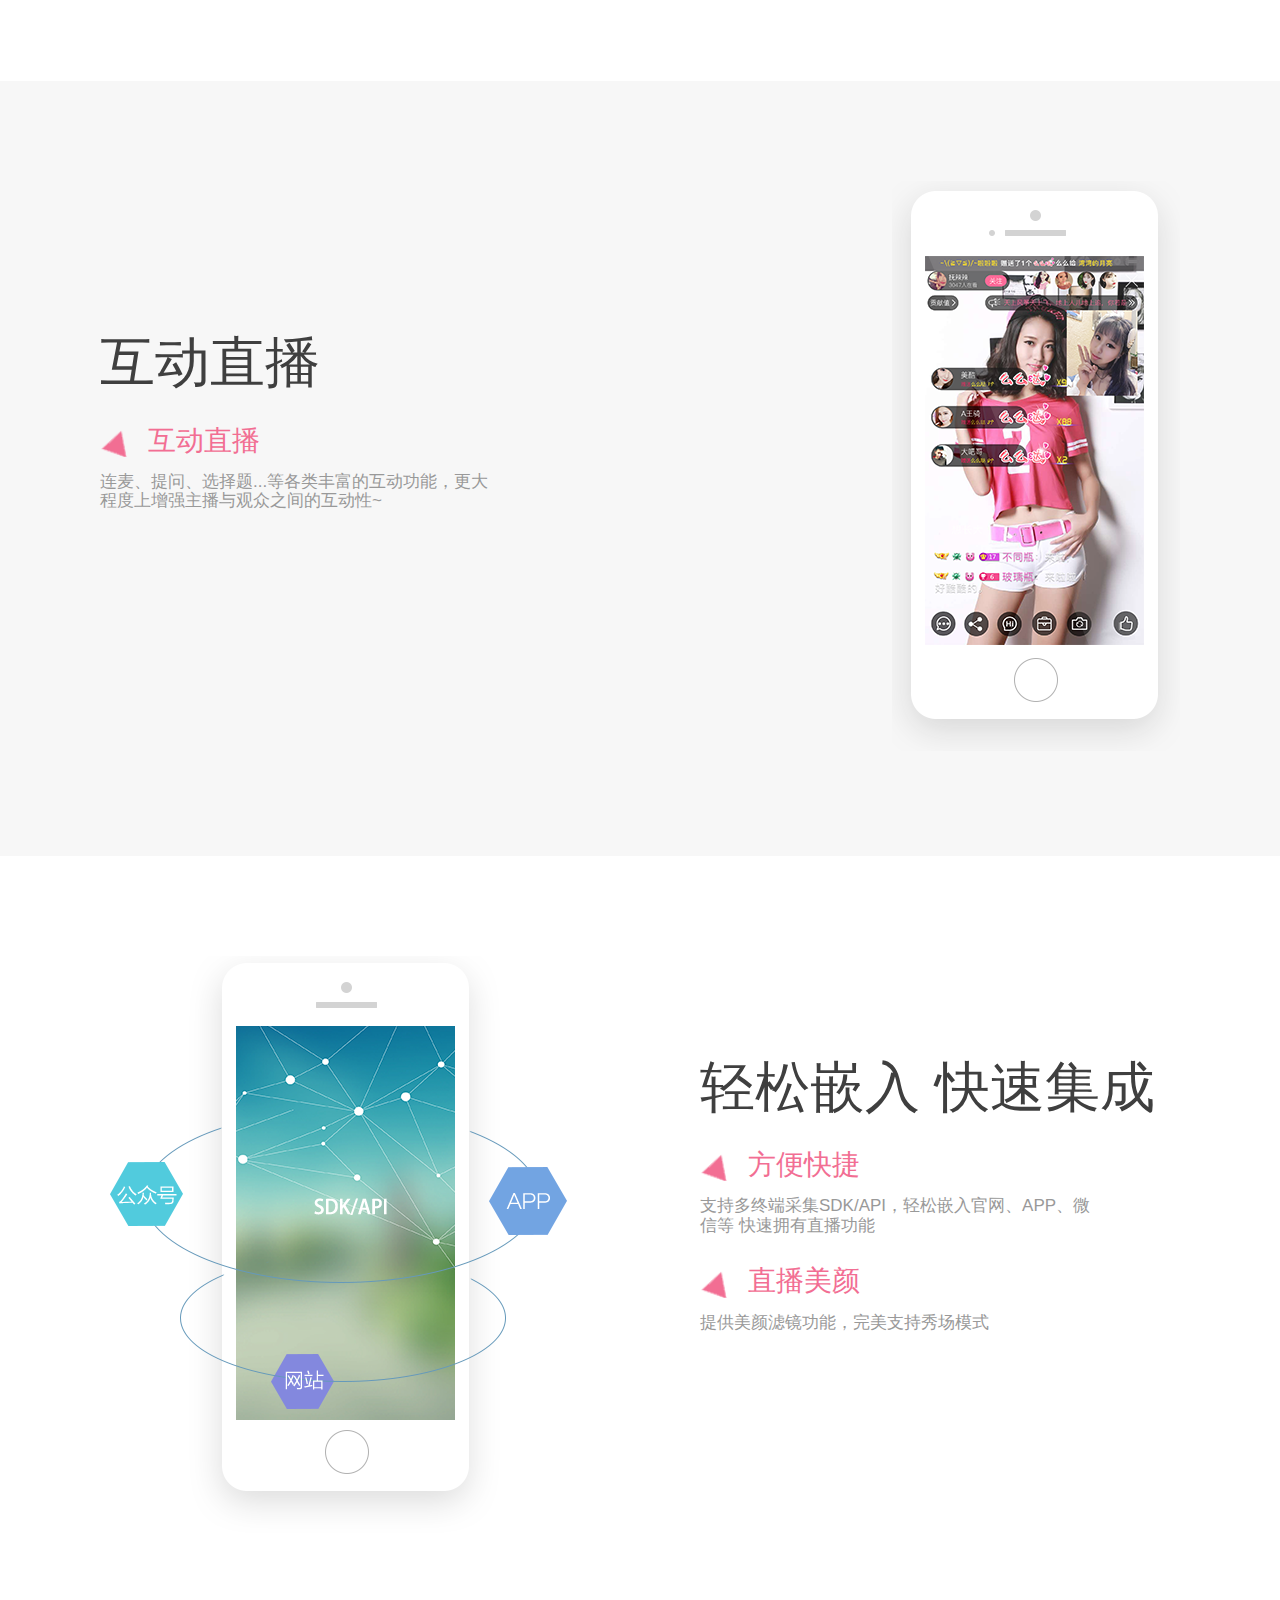
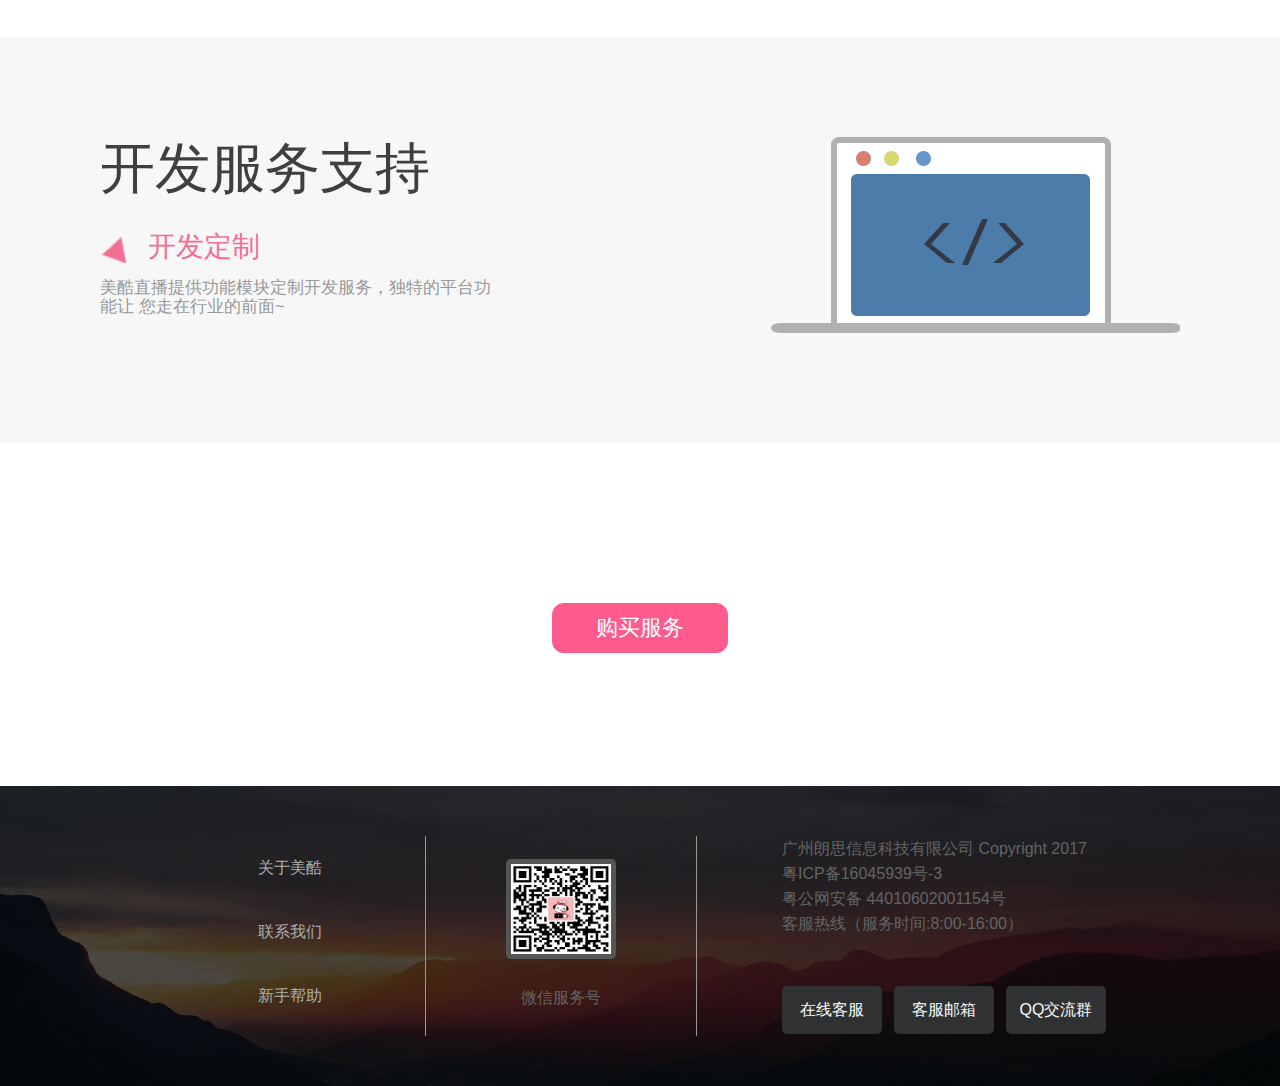
<file: fn_intor.html>
<!DOCTYPE html>
<html ng-app="mcWeb">

	<head>
		<meta charset="utf-8" />
		<title>功能介绍</title>
		<link rel="stylesheet" type="text/css" href="css/reset.css" />
		<link rel="stylesheet" type="text/css" href="css/animate.css"/>
		<link rel="stylesheet" type="text/css" href="css/conmon.css" />
		<link rel="stylesheet" type="text/css" href="css/fnIntor.css" />
		<script src="js/min.js" type="text/javascript"></script>
	</head>

	<body>
		<div class="meicool_wrap" ng-controller="intor">
			<ng-include src ="'conmon/head_con.html'"></ng-include>
			<ng-include src ="'conmon/head_menu.html'"></ng-include>
			<div class="fnContent">
				<div class="intor_box">
					<div class="fn_wrap">
						<div class="fn_menu">
							<div class="fn_exp">
								<h1 class="fn_h">观众管理</h1>
								<div class="fnExpBox">
									<h2 class="fnExp_h">观看权限</h2>
									<p class="fnExp_con">管理聊天室发言内容，过滤不良信息，禁言踢出，确保聊天内容健康和谐</p>
								</div>
								<div class="fnExpBox">
									<h2 class="fnExp_h"></h2>
									<p class="fnExp_con">控制直播观看权限，支持免费、付费、密码、F码等权限的设定</p>
								</div>
							</div>
							<div class="fn_sign"><img src="img/fn_01.png"/></div>	
						</div>
					</div>
					<div class="fn_wrap">
						<div class="fn_menu">
							<div class="fn_exp">
								<h1 class="fn_h">直播+购物</h1>
								<div class="fnExpBox">
									<h2 class="fnExp_h">购物</h2>
									<p class="fnExp_con">直播与电商系统的完美结合，主播直播的过程中就可以推销商品，用户可以在直播间点开购物按钮</p>
								</div>
							</div>
							<div class="fn_sign"><img src="img/fn_02.png"/></div>	
						</div>
					</div>	
					<div class="fn_wrap">
						<div class="fn_menu">
							<div class="fn_exp">
								<h1 class="fn_h">剪辑录制</h1>
								<div class="fnExpBox">
									<h2 class="fnExp_h">视频剪辑</h2>
									<p class="fnExp_con">在线剪辑，方便用户对视频重点内容进行编辑、留存、直播</p>
								</div>
								<h1 class="fn_h"></h1>
								<div class="fnExpBox">
									<h2 class="fnExp_h">视频录制</h2>
									<p class="fnExp_con">自动录制，生成回放，进行点播</p>
								</div>
							</div>
							<div class="fn_sign"><img src="img/fn_03.png"/></div>	
						</div>
					</div>
					<div class="fn_wrap">
						<div class="fn_menu">
							<div class="fn_exp" style="margin-top: 150px;">
								<h1 class="fn_h">互动直播</h1>
								<div class="fnExpBox">
									<h2 class="fnExp_h">互动直播</h2>
									<p class="fnExp_con">连麦、提问、选择题...等各类丰富的互动功能，更大 程度上增强主播与观众之间的互动性~ </p>
								</div>
							</div>
							<div class="fn_sign"><img src="img/fn_04.png"/></div>	
						</div>
					</div>
					<div class="fn_wrap">
						<div class="fn_menu">
							<div class="fn_exp" style="margin-top: 100px;">
								<h1 class="fn_h">轻松嵌入 快速集成</h1>
								<div class="fnExpBox">
									<h2 class="fnExp_h">方便快捷</h2>
									<p class="fnExp_con">支持多终端采集SDK/API，轻松嵌入官网、APP、微信等 快速拥有直播功能</p>
								</div>
								<h1 class="fn_h"></h1>
								<div class="fnExpBox">
									<h2 class="fnExp_h">直播美颜</h2>
									<p class="fnExp_con">提供美颜滤镜功能，完美支持秀场模式 </p>
								</div>
							</div>
							<div class="fn_sign"><img src="img/fn_05.png"/></div>	
						</div>
					</div>	
					<div class="fn_wrap">
						<div class="fn_menu">
							<div class="fn_exp">
								<h1 class="fn_h">开发服务支持</h1>
								<div class="fnExpBox">
									<h2 class="fnExp_h">开发定制</h2>
									<p class="fnExp_con">美酷直播提供功能模块定制开发服务，独特的平台功能让 您走在行业的前面~</p>
								</div>
							</div>
							<div class="fn_sign"><img src="img/fn_06.png"/></div>	
						</div>
					</div>
				</div>
				<a class="purch_ser" href="javascript:;">购买服务</a>
			</div>
			<ng-include src ="'conmon/foot.html'"></ng-include>
		</div>
	</body>

</html>
</file>
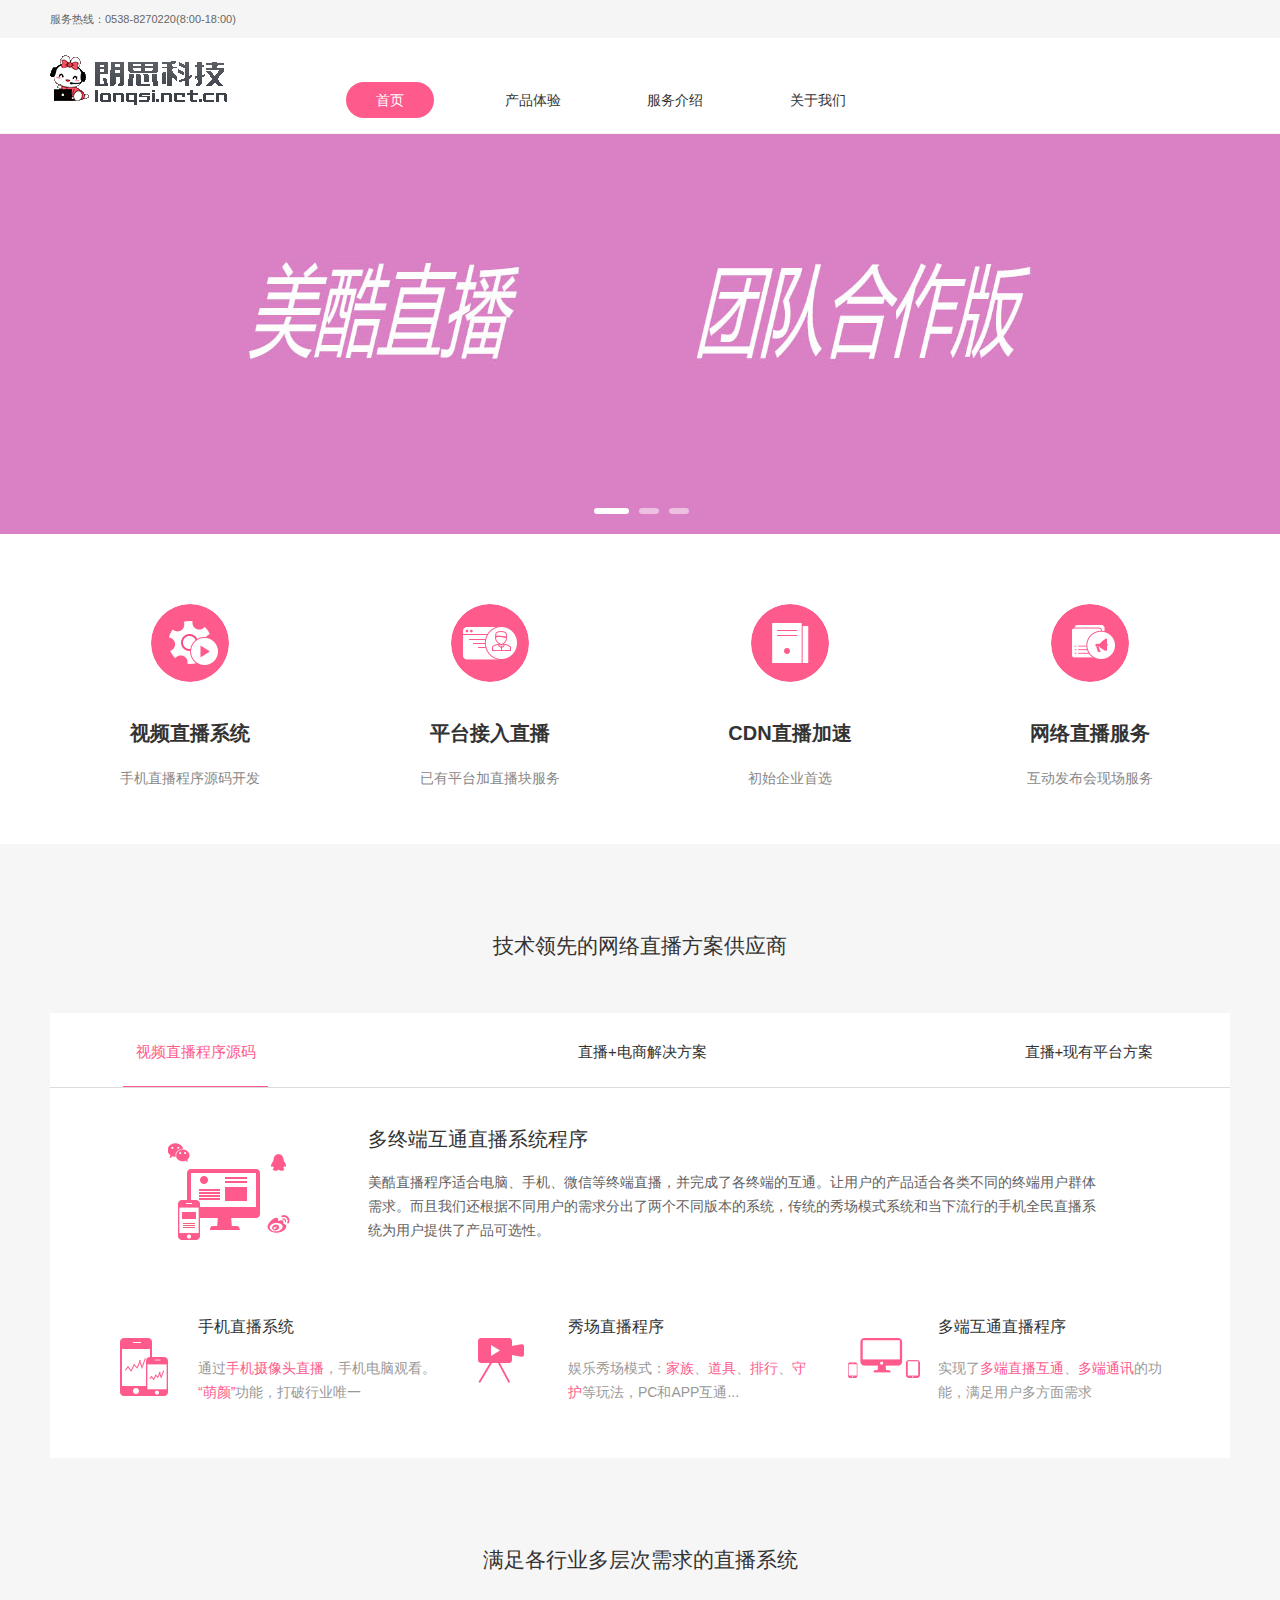
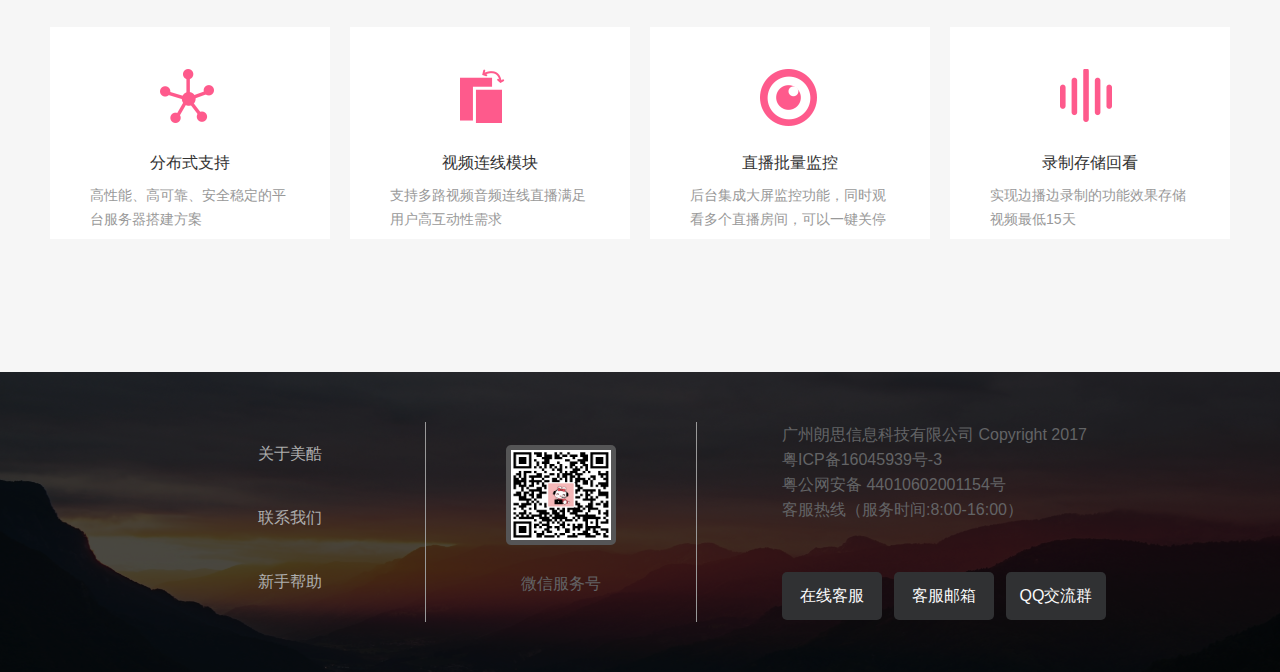
<file: index2.html>
<!DOCTYPE html>
<html ng-app="mcWeb">

	<head>
		<meta charset="utf-8" />
		<title>朗思科技有限公司</title>
		<link rel="stylesheet" type="text/css" href="css/reset.css" />
		<link rel="stylesheet" type="text/css" href="css/animate.css"/>
		<link rel="stylesheet" type="text/css" href="css/conmon.css" />
		<link rel="stylesheet" type="text/css" href="css/home.css" />
		<script src="js/min.js" type="text/javascript"></script>
	</head>

	<body>
		<div class="meicool_wrap" ng-controller="home">
			<ng-include src ="'conmon/head_con.html'"></ng-include>
			<ng-include src ="'conmon/head_menu.html'"></ng-include>
			<div class="lun_box">
				<ul class="moveBox">
					<li><img src="img/mc.jpg"/></li>
					<li><img src="img/mc2.jpg"/></li>
				</ul>
				<nav class="lun_link"></nav>
			</div>
			<div class="intor_wrap">
				<ul class="intor_list">
					<li>
						<a href="javascript:;">
							<div class="intor_sign intor_sign_1"></div>
							<p class="intor_text_a">视频直播系统</p>
							<p class="intor_text_b">手机直播程序源码开发</p>
						</a>
					</li>
					<li>
						<a href="javascript:;">
							<div class="intor_sign intor_sign_2"></div>
							<p class="intor_text_a">平台接入直播</p>
							<p class="intor_text_b">已有平台加直播块服务</p>
						</a>
					</li>
					<li>
						<a href="javascript:;">
							<div class="intor_sign intor_sign_3"></div>
							<p class="intor_text_a">CDN直播加速</p>
							<p class="intor_text_b">初始企业首选</p>
						</a>
					</li>
					<li>
						<a href="javascript:;">
							<div class="intor_sign intor_sign_4"></div>
							<p class="intor_text_a">网络直播服务</p>
							<p class="intor_text_b">互动发布会现场服务</p>
						</a>
					</li>
				</ul>
			</div>
			<div class="date_box">
				<h1 class="title">技术领先的网络直播方案供应商</h1>
				<div class="date_content">
					<div class="date_tab_head">
						<ul class="tab_list">
							<li ng-click="tapBox=1" ng-class="{date_active:tapBox ==1}" ng-init="tapBox=1">视频直播程序源码</li>
							<li ng-click="tapBox=2" ng-class="{date_active:tapBox ==2}">直播+电商解决方案</li>
							<li ng-click="tapBox=3" ng-class="{date_active:tapBox ==3}">直播+现有平台方案</li>
						</ul>
					</div>
					<div class="tech_box" ng-show="tapBox == 1">
						<ul class="tech_list">
							<li>
								<div class="techBox_sign tech_one_1"></div>
								<div class="techBox_con">
									<h2>多终端互通直播系统程序</h2>
									<div class="commen">
										<p>
											美酷直播程序适合电脑、手机、微信等终端直播，并完成了各终端的互通。让用户的产品适合各类不同的终端用户群体需求。而且我们还根据不同用户的需求分出了两个不同版本的系统，传统的秀场模式系统和当下流行的手机全民直播系统为用户提供了产品可选性。
										</p>
									</div>
								</div>
							</li>
							<li>
								<div class="techBox_sign tech_one_2"></div>
								<div class="techBox_con">
									<h2>手机直播系统</h2>
									<div class="commen">
										<p>
											通过<em class="keyWord">手机摄像头直播</em>，手机电脑观看。<em class="keyWord">“萌颜”</em>功能，打破行业唯一
										</p>
									</div>
								</div>
							</li>
							<li>
								<div class="techBox_sign tech_one_3"></div>
								<div class="techBox_con">
									<h2>秀场直播程序</h2>
									<div class="commen">
										<p>
											娱乐秀场模式：<em class="keyWord">家族</em>、<em class="keyWord">道具</em>、<em class="keyWord">排行</em>、<em class="keyWord">守护</em>等玩法，PC和APP互通...
										</p>
									</div>
								</div>
							</li>
							<li>
								<div class="techBox_sign tech_one_4"></div>
								<div class="techBox_con">
									<h2>多端互通直播程序</h2>
									<div class="commen">
										<p>
											实现了<em class="keyWord">多端直播互通</em>、<em class="keyWord">多端通讯</em>的功能，满足用户多方面需求
										</p>
									</div>
								</div>
							</li>
						</ul>
					</div>
					<div class="tech_box" ng-show="tapBox == 2">
						<ul class="tech_list">
							<li>
								<div class="techBox_sign tech_two_1"></div>
								<div class="techBox_con">
									<h2>直播与电商的完美结合</h2>
									<div class="commen">
										<p>
											伴随淘宝推出直播购物，一种新的购物模式悄然兴起，在直播中购买的用户也越来越多，未来阿里还要推出VR购物...云豹直播为您提供成熟的直播购物功能，而且还可以为现有平台程序添加直播购物功能。现有平台支持各类程序，如:Ecshop、Shopns、Shopex、Ecmall ...
										</p>
									</div>
								</div>
							</li>
							<li>
								<div class="techBox_sign tech_two_2"></div>
								<div class="techBox_con">
									<h2>视频直播购物系统</h2>
									<div class="commen">
										<p>
											完整的视频购物系统，快速搭建即可上线运营，含有完整的购物功能。
										</p>
									</div>
								</div>
							</li>
							<li>
								<div class="techBox_sign tech_two_3"></div>
								<div class="techBox_con">
									<h2>原有商城接入直播</h2>
									<div class="commen">
										<p>
											为正在运营的商城 接入直播 功能模块，支持开源商城系统，多种语言兼容 。
										</p>
									</div>
								</div>
							</li>
							<li>
								<div class="techBox_sign tech_two_4"></div>
								<div class="techBox_con">
									<h2>优质直播互动性</h2>
									<div class="commen">
										<p>
											云豹直播电商解决方案，侧重用户主张方便快捷的购物模式.
体验，									</p>
									</div>
								</div>
							</li>
						</ul>
					</div>
					<div class="tech_box" ng-show="tapBox == 3">
						<ul class="tech_list">
							<li>
								<div class="techBox_sign tech_three_1"></div>
								<div class="techBox_con">
									<h2>现有网站/APP系统接入直播功能</h2>
									<div class="commen">
										<p>
											美酷为您提供现有程序加入直播功能的技术服务，拥有丰富的对接经验，可以短时间内让您的平台接入直播模块。目前可以接入直播的行业很多：艺术、体育 ... ，美酷直播模块支持多语言开发接入，并且使用美酷直播自主开发的IM互动系统 ....
										</p>
									</div>
								</div>
							</li>
							<li>
								<div class="techBox_sign tech_three_2"></div>
								<div class="techBox_con">
									<h2>兼容性考量</h2>
									<div class="commen">
										<p>
											为用户提供直播模块接入服务时，我们优先考虑代码兼容性
										</p>
									</div>
								</div>
							</li>
							<li>
								<div class="techBox_sign tech_three_3"></div>
								<div class="techBox_con">
									<h2>高并发可行性</h2>
									<div class="commen">
										<p>
											接入完成后，压力测试是我们必须进行的环节，负载能力我们很看重 
										</p>
									</div>
								</div>
							</li>
							<li>
								<div class="techBox_sign tech_three_4"></div>
								<div class="techBox_con">
									<h2>完整部署方案</h2>
									<div class="commen">
										<p>
											结合原有系统，我们提出完整的部署方案并协助实时搭建操作
										</p>
									</div>
								</div>
							</li>
						</ul>
					</div>
					
				</div>
			</div>
			<div class="date_box">
				<h1 class="title">满足各行业多层次需求的直播系统</h1>
				<div class="date_content">
					<ul class="sys_list">
						<li>
							<div class="sys_sign sys_bgr_1"></div>
							<p class="sys_text">分布式支持</p>
							<div class="sys_pre">
								<p>
									高性能、高可靠、安全稳定的平台服务器搭建方案
								</p>
							</div>
						</li>
						<li>
							<div class="sys_sign sys_bgr_2"></div>
							<p class="sys_text">视频连线模块</p>
							<div class="sys_pre">
								<p>
									支持多路视频音频连线直播满足用户高互动性需求
								</p>
							</div>
						</li>
						<li>
							<div class="sys_sign sys_bgr_3"></div>
							<p class="sys_text">直播批量监控</p>
							<div class="sys_pre">
								<p>
									后台集成大屏监控功能，同时观看多个直播房间，可以一键关停
								</p>
							</div>
						</li>
						<li>
							<div class="sys_sign sys_bgr_4"></div>
							<p class="sys_text">录制存储回看</p>
							<div class="sys_pre">
								<p>
									实现边播边录制的功能效果存储视频最低15天
								</p>
							</div>
						</li>
					</ul>
				</div>
			</div>
			<ng-include src ="'conmon/foot.html'"></ng-include>
		</div>
	</body>

</html>
</file>
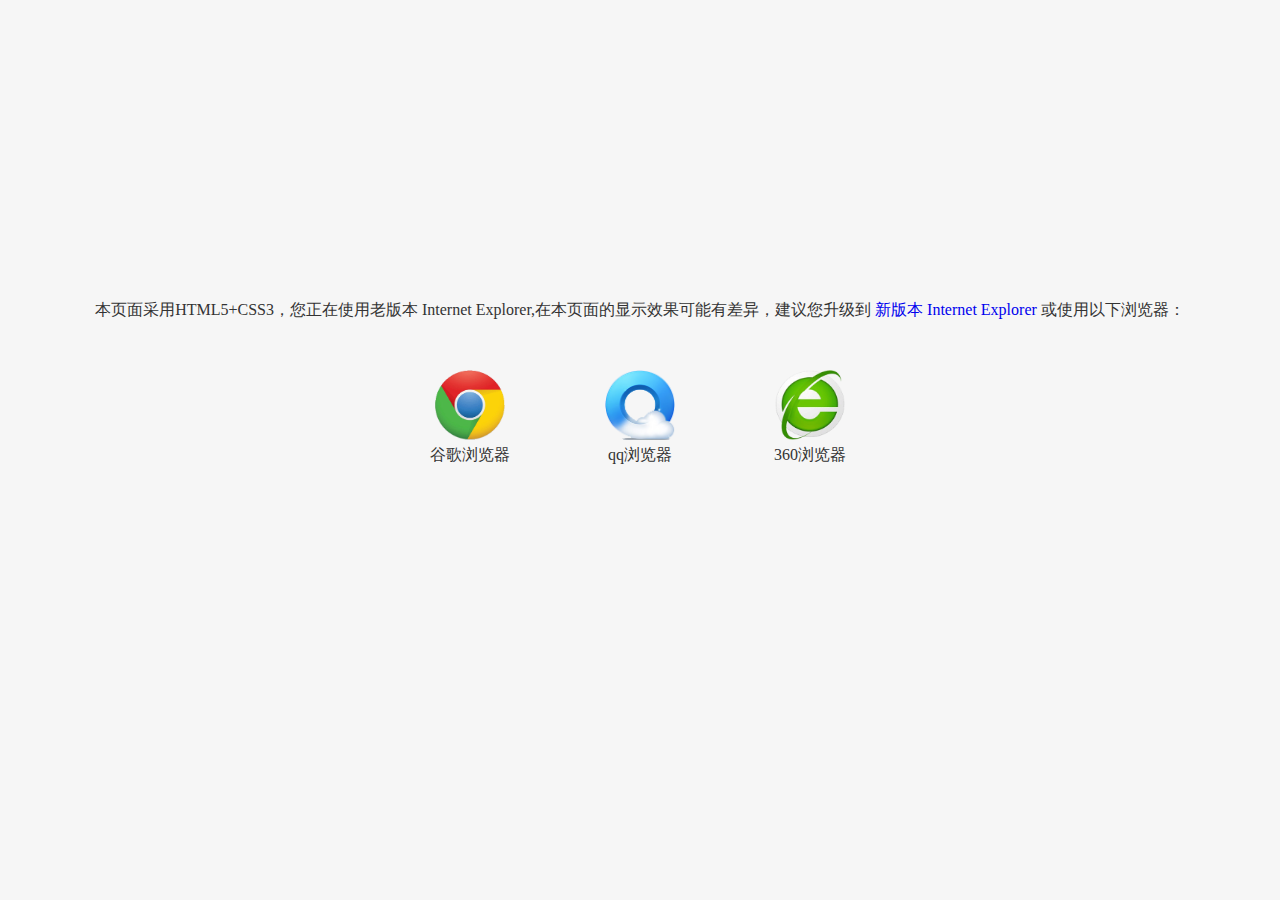
<file: lower.html>
<!DOCTYPE html>
<html>

	<head>
		<meta charset="UTF-8">
		<title>浏览器提示</title>
		<link rel="stylesheet" type="text/css" href="css/lower.css"/>
	</head>

	<body>
		<div class="wrap">
			<p class="pro">本页面采用HTML5+CSS3，您正在使用老版本 Internet Explorer,在本页面的显示效果可能有差异，建议您升级到
				<a href="https://support.microsoft.com/zh-cn/help/17621/internet-explorer-downloads">新版本 Internet Explorer&nbsp;</a>或使用以下浏览器：</p>
			<ul class="bro_box">
				<li>
					<a href="http://www.google.cn/intl/zh-CN/chrome/browser/desktop/index.html">
						<div class="bro_logo"><img src="img/goolg_logo.png" /></div>
						<p class="bro_name">谷歌浏览器</p>
					</a>
				</li>
				<li>
					<a href="http://browser.qq.com/?adtag=SEM1">
						<div class="bro_logo"><img src="img/qqbro_logo.png" /></div>
						<p class="bro_name">qq浏览器</p>
					</a>
				</li>
				<li>
					<a href="http://se.360.cn/">
						<div class="bro_logo"><img src="img/360bro_logo.png" /></div>
						<p class="bro_name">360浏览器</p>
					</a>
				</li>
			</ul>
		</div>
	</body>

</html>
</file>
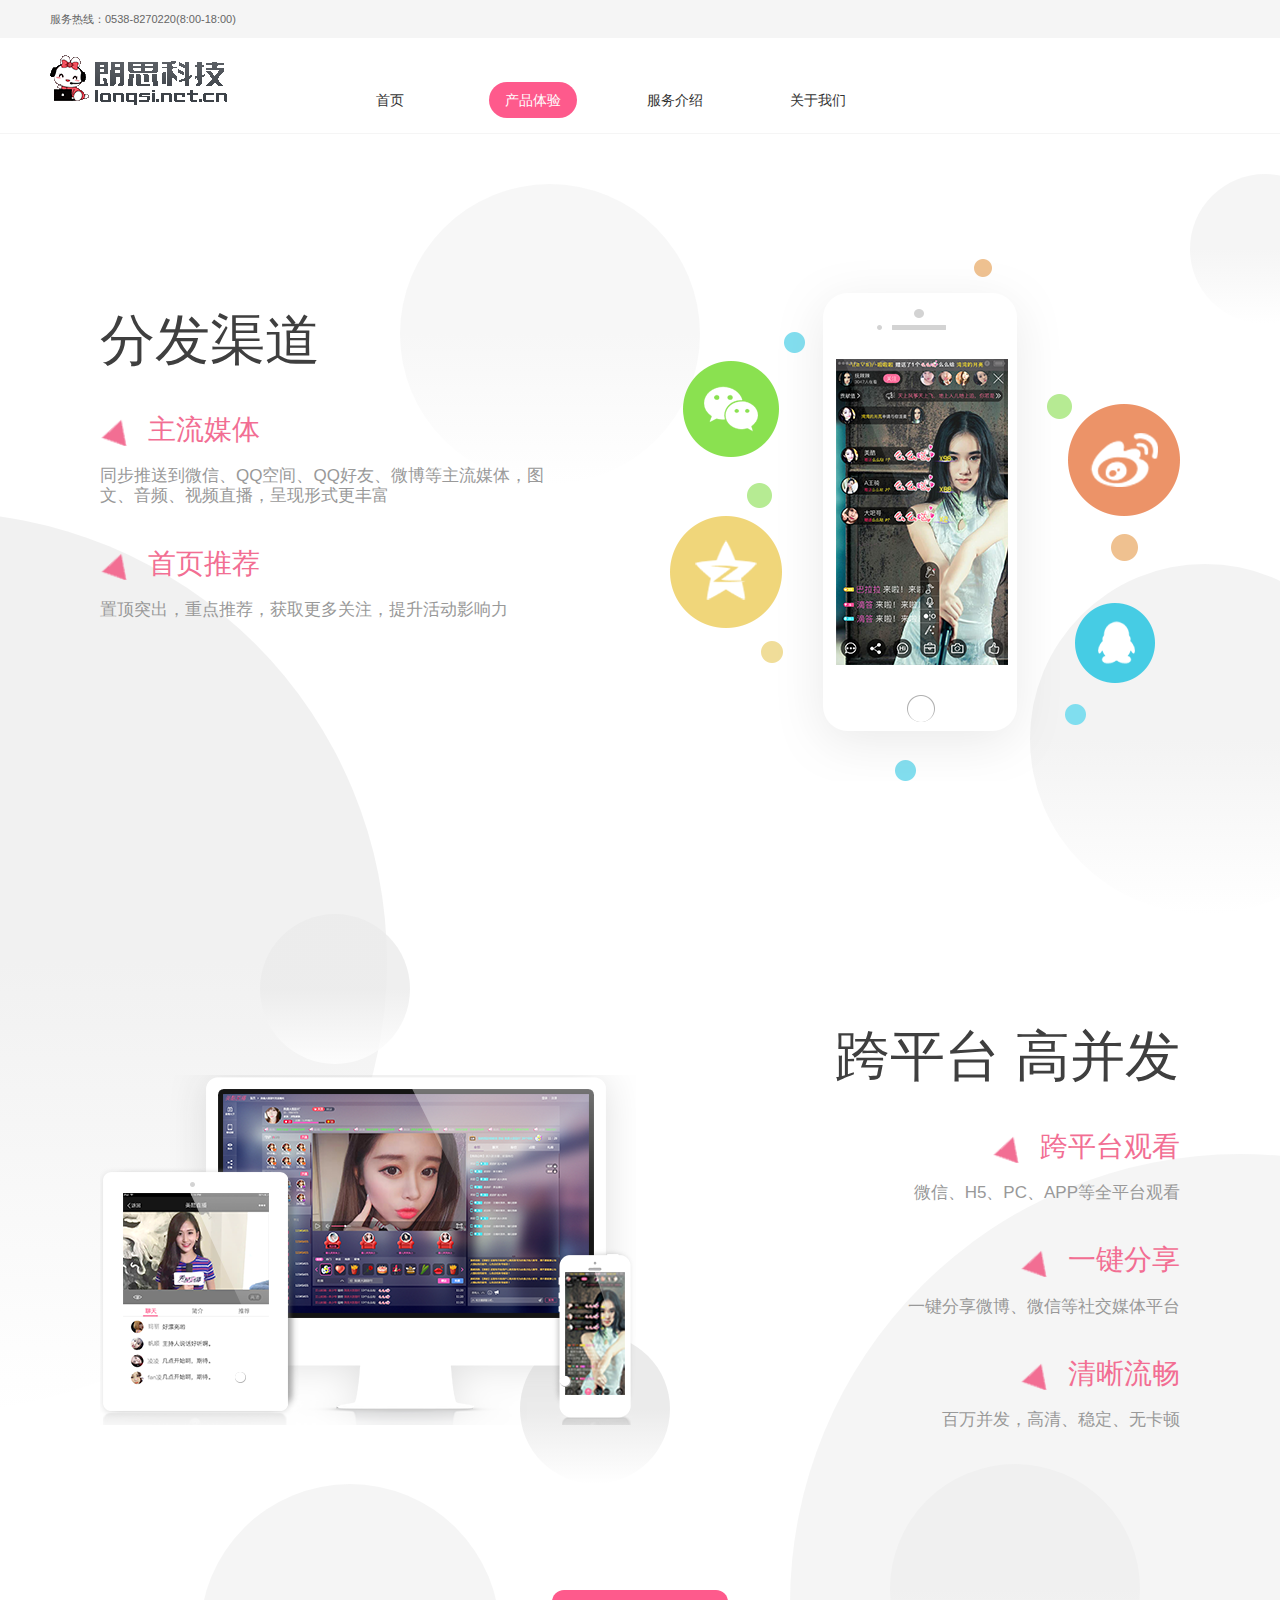
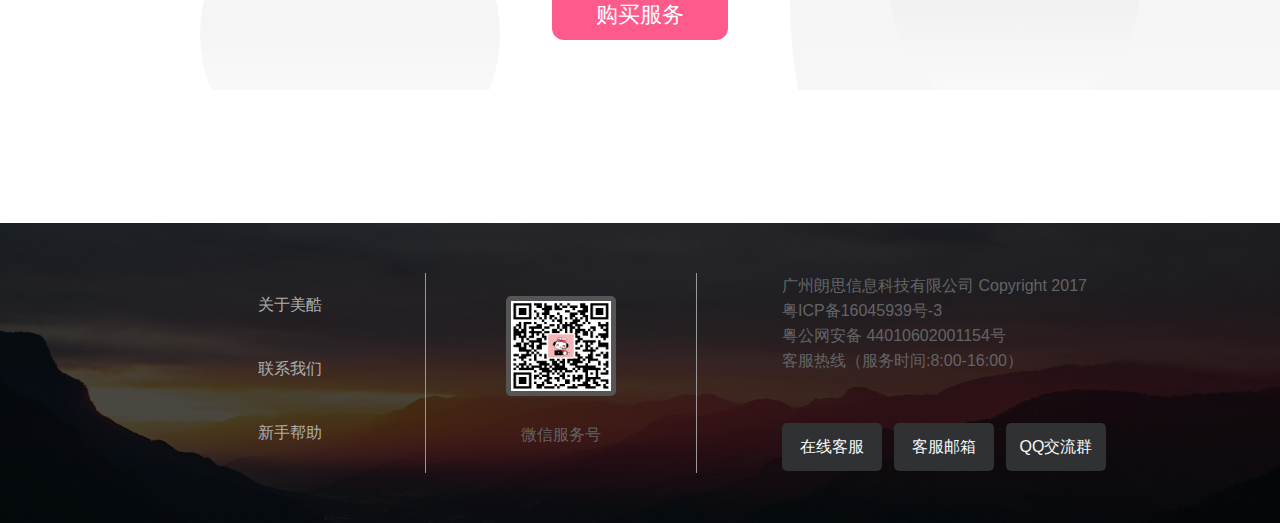
<file: propa_exten.html>
<!DOCTYPE html>
<html ng-app="mcWeb">

	<head>
		<meta charset="utf-8" />
		<title>推广传播</title>
		<link rel="stylesheet" type="text/css" href="css/reset.css" />
		<link rel="stylesheet" type="text/css" href="css/animate.css"/>
		<link rel="stylesheet" type="text/css" href="css/conmon.css" />
		<link rel="stylesheet" type="text/css" href="css/propaExten.css" />
		<script src="js/min.js" type="text/javascript"></script>
	</head>

	<body>
		<div class="meicool_wrap" ng-controller="propa">
			<ng-include src ="'conmon/head_con.html'"></ng-include>
			<ng-include src ="'conmon/head_menu.html'"></ng-include>
			<div class="propaContent">
				<div class="show_box">
					<div class="pro_menu">
						<div class="pro_exp">
							<h1 class="pro_h">分发渠道</h1>
							<div class="expBox">
								<h2 class="exp_h">主流媒体</h2>
								<p class="exp_con">同步推送到微信、QQ空间、QQ好友、微博等主流媒体，图文、音频、视频直播，呈现形式更丰富</p>
							</div>
							<div class="expBox">
								<h2 class="exp_h">首页推荐</h2>
								<p class="exp_con">置顶突出，重点推荐，获取更多关注，提升活动影响力</p>
							</div>
						</div>
						<div class="pro_sign"><img src="img/propa_01.png"/></div>
					</div>
					<div class="pro_menu">
						<div class="pro_exp">
							<h1 class="pro_h">跨平台 高并发</h1>
							<div class="expBox">
								<h2 class="exp_h">跨平台观看</h2>
								<p class="exp_con">微信、H5、PC、APP等全平台观看</p>
							</div>
							<div class="expBox">
								<h2 class="exp_h">一键分享</h2>
								<p class="exp_con">一键分享微博、微信等社交媒体平台</p>
							</div>
							<div class="expBox">
								<h2 class="exp_h">清晰流畅</h2>
								<p class="exp_con">百万并发，高清、稳定、无卡顿</p>
							</div>
						</div>
						<div class="pro_sign"><img src="img/propa_02.png"/></div>
					</div>	
				</div>
				<a class="purch_ser" href="javascript:;">购买服务</a>
				<!--动态-->
				<ng-include src ="'conmon/backg.html'"></ng-include>
			</div>
			<ng-include src ="'conmon/foot.html'"></ng-include>
		</div>
	</body>

</html>
</file>
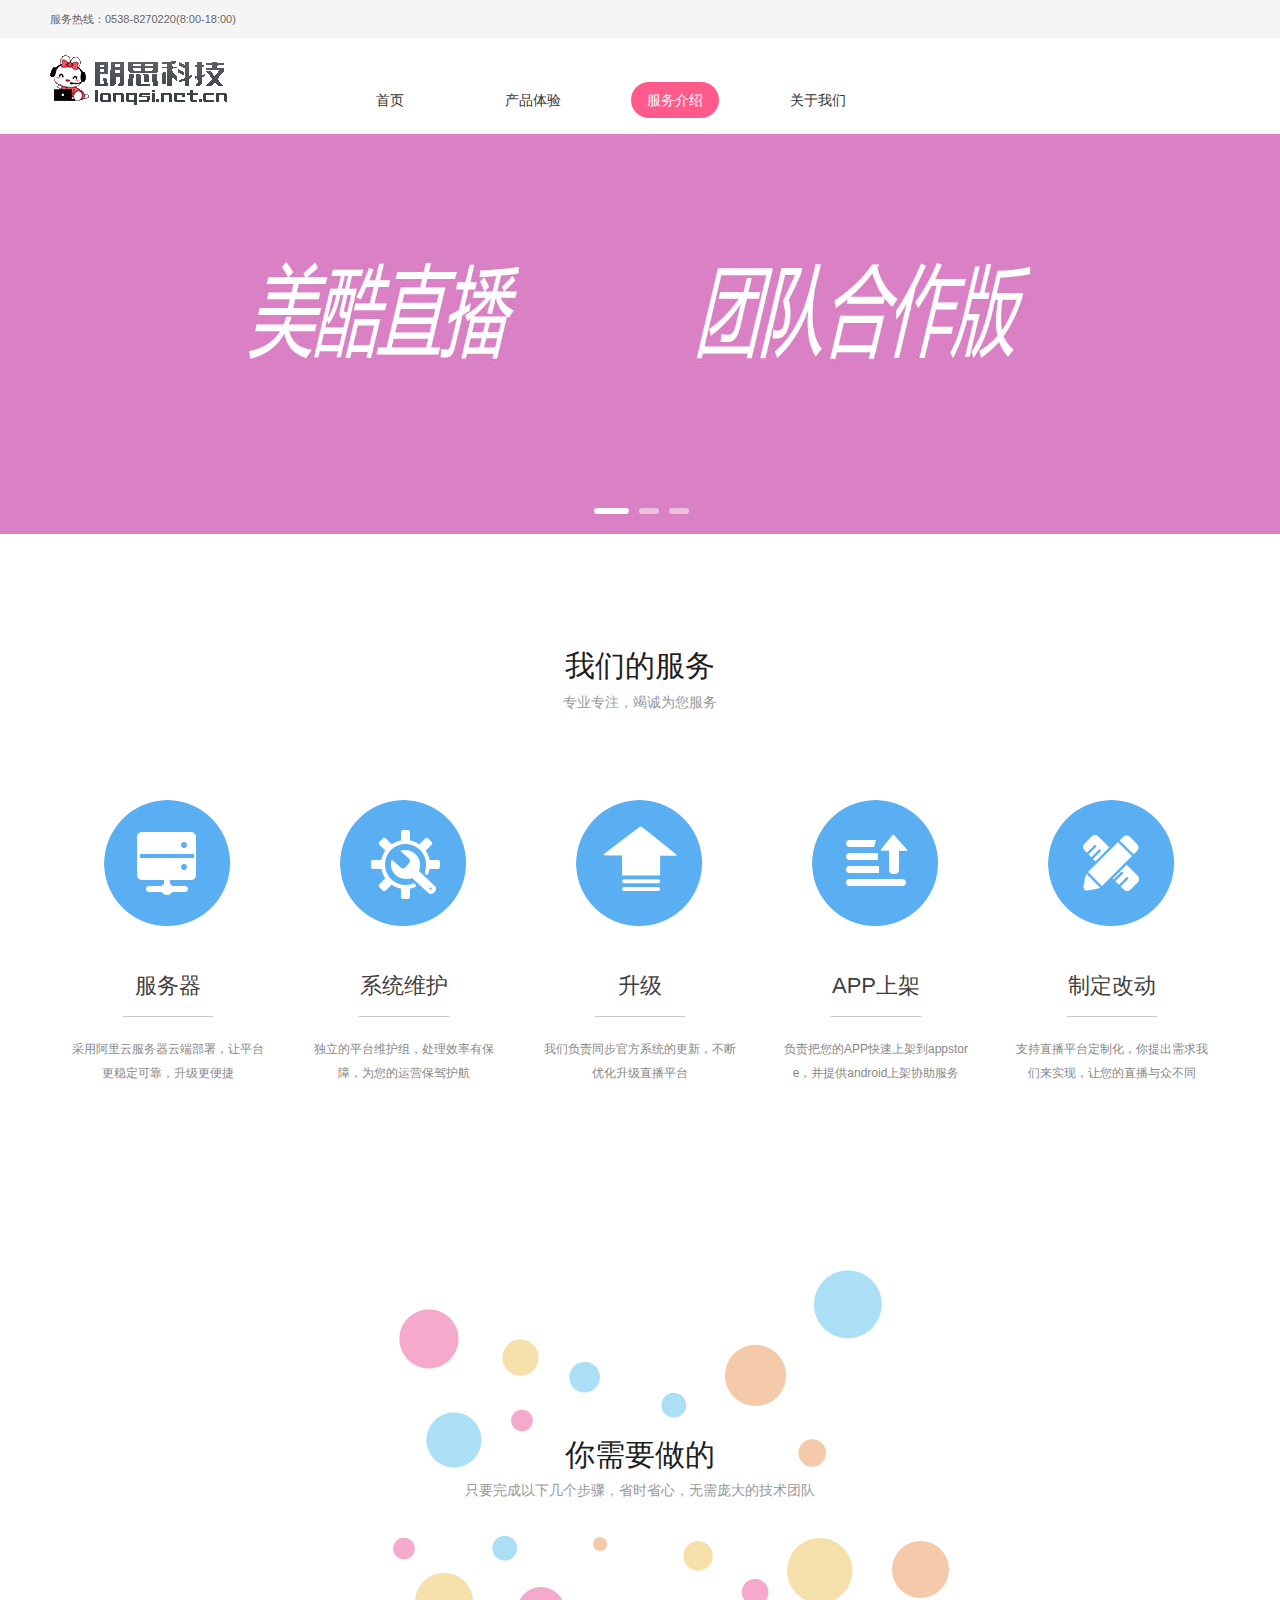
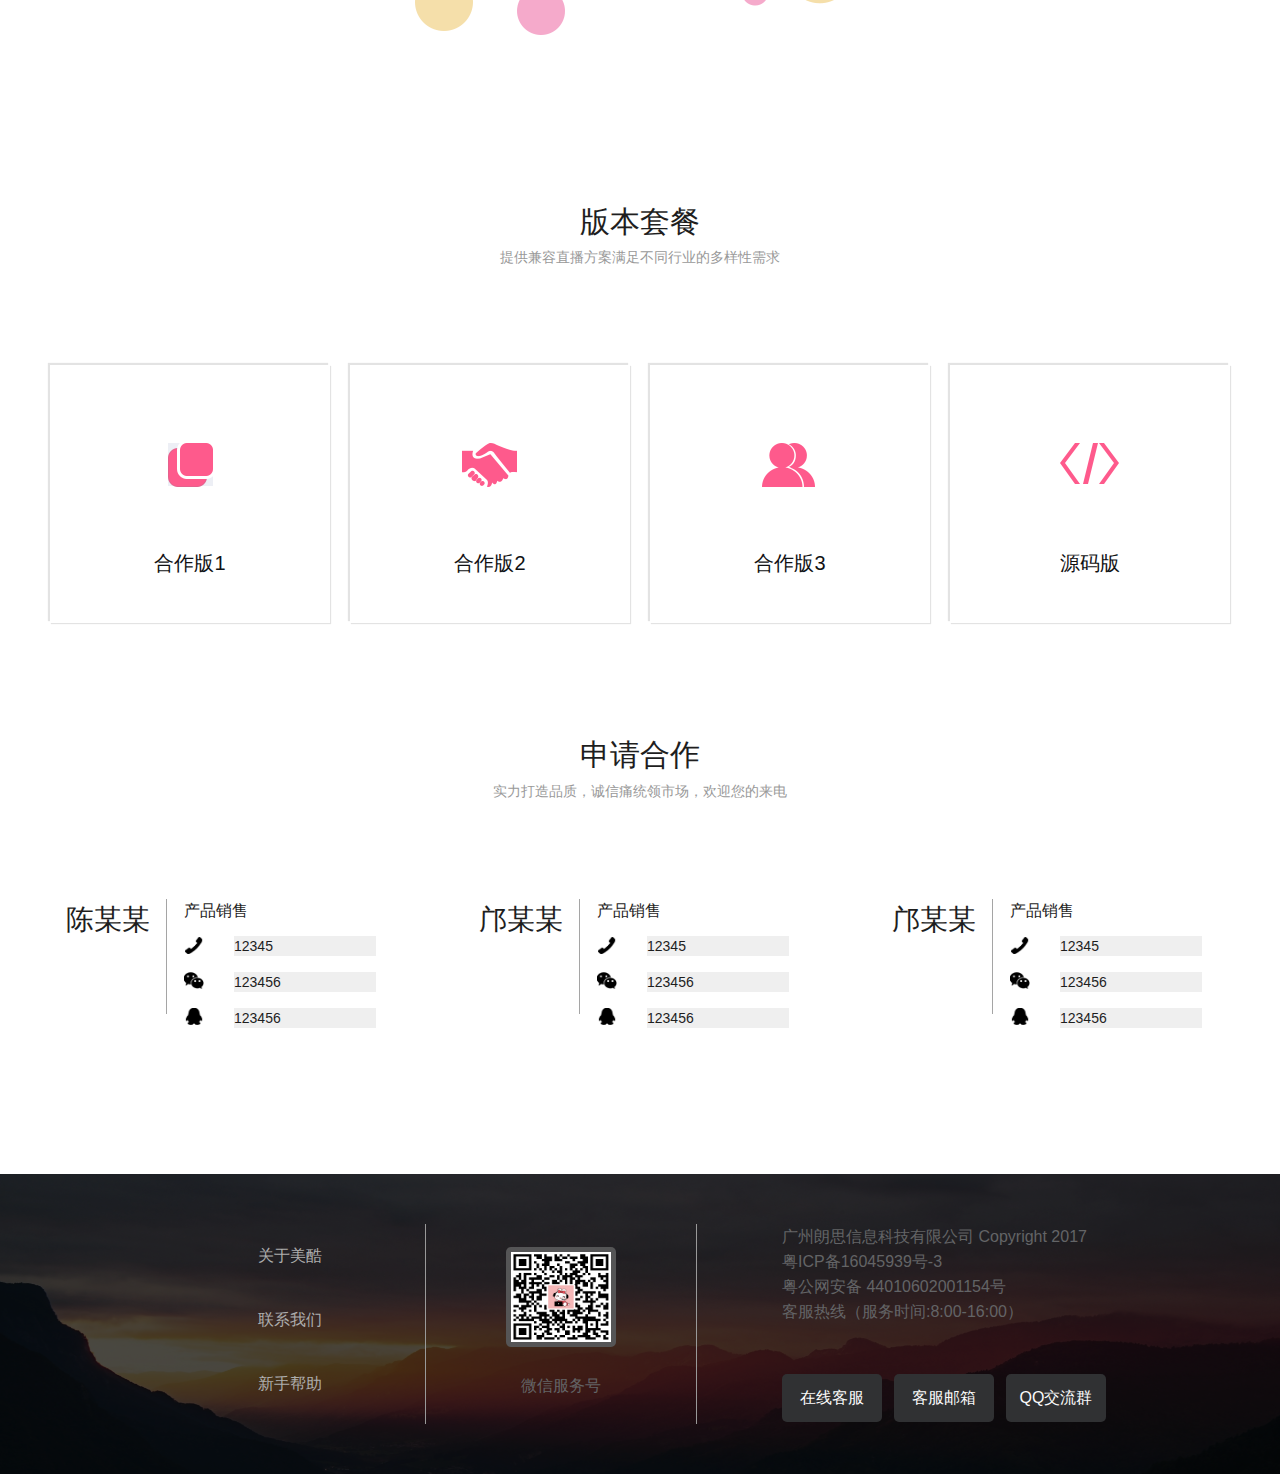
<file: service_intro.html>
<!DOCTYPE html>
<html ng-app="mcWeb">

	<head>
		<meta charset="utf-8" />
		<title>服务介绍</title>
		<link rel="stylesheet" type="text/css" href="css/reset.css" />
		<link rel="stylesheet" type="text/css" href="css/animate.css"/>
		<link rel="stylesheet" type="text/css" href="css/conmon.css" />
		<link rel="stylesheet" type="text/css" href="css/serviceIntor.css" />
		<script src="js/min.js" type="text/javascript"></script>
	</head>

	<body>
		<div class="meicool_wrap" ng-controller="service">
			<ng-include src="'conmon/head_con.html'"></ng-include>
			<ng-include src="'conmon/head_menu.html'"></ng-include>
			<div class="lun_box">
				<ul class="moveBox">
					<li><img src="img/mc.jpg"/></li>
					<li><img src="img/mc2.jpg"/></li>
				</ul>
				<nav class="lun_link"></nav>
			</div>
			<div class="serviceContent">
				<div class="cont_box">
					<div class="cont_head">
						<h1>我们的服务</h1>
						<p>专业专注，竭诚为您服务</p>
					</div>
					<ul class="ser_us">
						<li>
							<a href="javascript:;">
								<div class="con_sign con_bgr_1"></div>
								<h2 class="con_title">服务器</h2>
								<p class="con_text">采用阿里云服务器云端部署，让平台更稳定可靠，升级更便捷</p>
							</a>
						</li>
						<li>
							<a href="javascript:;">
								<div class="con_sign con_bgr_2"></div>
								<h2 class="con_title">系统维护</h2>
								<p class="con_text">独立的平台维护组，处理效率有保障，为您的运营保驾护航</p>
							</a>
						</li>
						<li>
							<a href="javascript:;">
								<div class="con_sign con_bgr_3"></div>
								<h2 class="con_title">升级</h2>
								<p class="con_text">我们负责同步官方系统的更新，不断优化升级直播平台</p>
							</a>
						</li>
						<li>
							<a href="javascript:;">
								<div class="con_sign con_bgr_4"></div>
								<h2 class="con_title">APP上架</h2>
								<p class="con_text">负责把您的APP快速上架到appstore，并提供android上架协助服务</p>
							</a>	
						</li>
						<li>
							<a href="javascript:;">
								<div class="con_sign con_bgr_5"></div>
								<h2 class="con_title">制定改动</h2>
								<p class="con_text">支持直播平台定制化，你提出需求我们来实现，让您的直播与众不同</p>
							</a>	
						</li>
					</ul>
					<div class="dyn">
						<div class="dyn_exp">
							<h1>你需要做的</h1>
							<p>只要完成以下几个步骤，省时省心，无需庞大的技术团队</p>
						</div>
						<div class="dyn_cir dyn_a"><span>起名字</span></div>
						<div class="dyn_cir dyn_b"><span>定图标</span></div>	
						<div class="dyn_cir dyn_c"><span>推广运营</span></div>
						<div class="dyn_cir dyn_d"><span>平台收益</span></div>
					</div>
				</div>
				<div class="cont_box">
					<div class="cont_head">
						<h1>版本套餐</h1>
						<p>提供兼容直播方案满足不同行业的多样性需求</p>
					</div>
					<ul class="meal">
						<li><a href="javascript:;">
							<span class="meal_sign meal_bgr_1"></span>
							<div class="meal_expBox">
								<div class="meal_move">
									<h3 class="meal_name">合作版1</h3>
									<p class="meal_con">升级+维护</p>
								</div>
							</div>	
						</a></li>
						<li><a href="javascript:;">
							<span class="meal_sign meal_bgr_2"></span>
							<div class="meal_expBox">
								<div class="meal_move">
									<h3 class="meal_name">合作版2</h3>
									<p class="meal_con">升级+维护</p>
								</div>
							</div>	
						</a></li>
						<li><a href="javascript:;">
							<span class="meal_sign meal_bgr_3"></span>
							<div class="meal_expBox">
								<div class="meal_move">
									<h3 class="meal_name">合作版3</h3>
									<p class="meal_con">升级+维护</p>
								</div>
							</div>	
						</a></li>
						<li><a href="javascript:;">
							<span class="meal_sign meal_bgr_4"></span>
							<div class="meal_expBox">
								<div class="meal_move">
									<h3 class="meal_name">源码版</h3>
									<p class="meal_con">升级+维护</p>
								</div>
							</div>	
						</a></li>
					</ul>
				</div>
				<div class="cont_box">
					<div class="cont_head">
						<h1>申请合作</h1>
						<p>实力打造品质，诚信痛统领市场，欢迎您的来电</p>
					</div>
					<ul class="contact_list">
						<li>
							<div class="name_box">
								<span class="con_name">陈某某</span>
							</div>
							<div class="code_box">
								<span class="duty">产品销售</span>
								<p class="touch">
									<i class="phone_sign"></i>
									<span class="codes">12345</span>
								</p>
								<p class="touch">
									<i class="wechat_sign"></i>
									<span class="codes">123456</span>
								</p>
								<p class="touch">
									<i class="qq_sign"></i>
									<span class="codes">123456</span>
								</p>
							</div>
						</li>
						<li>
							<div class="name_box">
								<span class="con_name">邝某某</span>
							</div>
							<div class="code_box">
								<span class="duty">产品销售</span>
								<p class="touch">
									<i class="phone_sign"></i>
									<span class="codes">12345</span>
								</p>
								<p class="touch">
									<i class="wechat_sign"></i>
									<span class="codes">123456</span>
								</p>
								<p class="touch">
									<i class="qq_sign"></i>
									<span class="codes">123456</span>
								</p>
							</div>
						</li>
						<li>
							<div class="name_box">
								<span class="con_name">邝某某</span>
							</div>
							<div class="code_box">
								<span class="duty">产品销售</span>
								<p class="touch">
									<i class="phone_sign"></i>
									<span class="codes">12345</span>
								</p>
								<p class="touch">
									<i class="wechat_sign"></i>
									<span class="codes">123456</span>
								</p>
								<p class="touch">
									<i class="qq_sign"></i>
									<span class="codes">123456</span>
								</p>
							</div>
						</li>
					</ul>
				</div>
			</div>
			<ng-include src="'conmon/foot.html'"></ng-include>
		</div>
	</body>

</html>
</file>
<file: css/conmon.css>
.meicool_wrap {
	width: 100%;
}

.haed_wrap {
	width: 100%;
	background: #f5f5f5;
}

.menu_wrap {
	width: 100%;
	border-bottom: 1px solid #F5F5F5;
	background: #ffffff;
}

.meicool_logo {
	display: inline-block;
	width: 177px;
	height: 50px;
	background: url(../img/langsi_logo.png) no-repeat;
	background-size: 100%;
}
.meicool_logo a{
	display: inline-block;
	width: 100%;
	height: 100%;
}
.hot_line {
	width: 1180px;
	height: 38px;
	margin: 0 auto;
	line-height: 38px;
	font-size: 11px;
	color: #666;
}

.menu_box {
	width: 1180px;
	height: 95px;
	margin: 0 auto;
}

.menu {
	display: inline-block;
	margin-top: 44px;
	margin-left: 90px;
}

.menu_li {
	position: relative;
	display: inline-block;
	width: 88px;
	height: 36px;
	margin: 0 25px;
}

.menu_li a {
	display: inline-block;
	width: 100%;
	height: 100%;
	text-align: center;
	line-height: 36px;
	color: #333333;
	font-size: 14px;
	border-radius: 18px;
	cursor: pointer;
}

.menu_li a:hover {
	text-decoration: none;
	color: white;
	background: #FE5A8C;
}

.menu_li_a {
	position: absolute;
	top: 40px;
	left: 13px;
	width: 62px;
	box-sizing: border-box;
	background: white;
	display: none;
	z-index: 999999999999999999;
	box-shadow: 0.5px 0.5px 5px #F2F2F2, -0.5px -0.5px 5px #F2F2F2;
	-webkit-box-shadow: 0.5px 0.5px 5px #F2F2F2, -0.5px -0.5px 5px #F2F2F2;
}

.menu_li_a li a {
	display: inline-block;
	width: 62px;
	height: 30px;
	line-height: 30px;
	font-size: 13px;
	color: #333333;
	cursor: pointer;
}

.menu_li_a li a:hover {
	text-decoration: none;
	color: white;
	background: #FE5A8C;
	border-radius: 0px;
}

.menu_li_a li .menu_li_style {
	text-decoration: none;
	color: white;
	background: #FE5A8C;
	border-radius: 0px;
}

.menu_li .menu_active,
.menu_li .menu_active_fixed {
	text-decoration: none;
	color: white;
	background: #FE5A8C;
}

.foot_wrap {
	position: relative;
	width: 100%;
	height: 300px;
	margin-top: 133px;
	background: url(../img/foot_banner.png) no-repeat;
	background-size: 100% 100%;
}

.foot_shade {
	position: absolute;
	top: 0;
	left: 0;
	z-index: 2;
	width: 100%;
	height: 100%;
	background: rgba(0, 0, 0, .7);
}

.foot {
	width: 970px;
	height: 300px;
	margin: 0 auto;
	padding-top: 50px;
	box-sizing: border-box;
}

.foot-list li {
	float: left;
	height: 200px;
}

.foot-list li:nth-child(1) {
	width: 270px;
}

.foot-list li:nth-child(2) {
	width: 270px;
	border-left: 1px solid #999;
	border-right: 1px solid #999;
}

.foot-list li:nth-child(3) {
	width: 420px;
	box-sizing: border-box;
	padding-left: 85px;
}

.foot-list li:nth-child(1) p {
	text-align: center;
	line-height: 64px;
	font-size: 16px;
	color: #adadad;
}

.mc_code {
	width: 110px;
	height: 100px;
	padding: 5px;
	margin: 23px auto 0 auto;
	border-radius: 5px;
	box-sizing: border-box;
	background: #555556;
}
.mc_code img{
	width: 100%;
	height: 100%;
}
.foot-list li:nth-child(2) p {
	margin-top: 30px;
	text-align: center;
	font-size: 16px;
	color: #636466;
}

.foot-list li:nth-child(3) p {
	font-size: 16px;
	line-height: 25px;
	color: #636466;
}
.foot-list li:nth-child(3) p a{
	color: #636466;
}

.inter_box {
	margin-top: 50px;
	font-size: 0;
}

.inter_box a {
	display: inline-block;
	width: 100px;
	height: 48px;
	margin-left: 12px;
	line-height: 48px;
	text-align: center;
	background: #303133;
	color: #fafafa;
	font-size: 16px;
	border-radius: 5px;
}

.inter_box a:nth-child(1) {
	margin-left: 0;
}

.purch_ser {
	/*购买服务按钮*/
	display: block;
	margin: 160px auto 0 auto;
	width: 176px;
	height: 50px;
	border-radius: 12px;
	line-height: 50px;
	text-align: center;
	font-size: 22px;
	color: white;
	background: #FE5A8C;
}


/*轮播图*/

.lun_box {
	position: relative;
	width: 100%;
	height: 400px;
	overflow: hidden;
}

.moveBox {
	position: absolute;
	top: 0;
	left: 0;
	height: 400px;
}

.moveBox li {
	float: left;
	width: 50%;
	height: 400px;
}

.moveBox li img {
	width: 100%;
	height: 100%;
}

.lun_link {
	position: absolute;
	display: inline-block;
	left: 46%;
	bottom: 20px;
	font-size: 0;
}

.lun_link a {
	display: inline-block;
	width: 20px;
	height: 6px;
	margin: 0 5px;
	border-radius: 3px;
	cursor: pointer;
	background: rgba(255, 255, 255, .5);
	-webkit-border-radius: 3px;
	-webkit-background: rgba(255, 255, 255, .5);
}

.lun_link .nav_active {
	width: 35px;
	transition: 0.2s;
	background: white;
}


/*动态*/

@keyframes flowCircle {
	0% {
		/*margin-top:0;
		margin-right: 0;*/
		-webkit-transform: rotate(0) translate(0, 0);
		-o-transform: rotate(0) translate(0, 0);
		-moz-transform: rotate(0) translate(0, 0);
		transform: rotate(0) translate(0, 0);
	}
	50% {
		/*margin-top:-25px;
		margin-right: -150px;*/
		-webkit-transform: rotate(180deg) translate(150px, 80px);
		-o-transform: rotate(180deg) translate(150px, 80px);
		-moz-transform: rotate(180deg) translate(150px, 80px);
		transform: rotate(180deg) translate(150px, 80px);
	}
	100% {
		/*margin-top:-50px;
		margin-right: 100px;*/
		-webkit-transform: rotate(360deg) translate(-15px, -30px);
		-o-transform: rotate(360deg) translate(-15px, -30px);
		-moz-transform: rotate(360deg) translate(-15px, -30px);
		transform: rotate(360deg) translate(-15px, -30px);
	}
}

.bg-circle {
	position: absolute;
	width: 100%;
	height: 100%;
	top: 0;
	left: 0;
	overflow: hidden;
	z-index: -1;
}

.bg-circle .circle-img {
	position: absolute;
	border-radius: 50%;
	background: linear-gradient(#ebebeb 50%, #ffffff);
}

.bg-circle .circle-img_01 {
	top: 80px;
	left: 1350px;
	width: 250px;
	height: 250px;
	opacity: 0.6;
	-webkit-animation: flowCircle 24s ease-in-out infinite alternate;
	animation: flowCircle 24s ease-in-out infinite alternate;
}

.bg-circle .circle-img_02 {
	left: 400px;
	top: 50px;
	width: 300px;
	height: 300px;
	opacity: 0.4;
	-webkit-animation: flowCircle 24s ease-in-out infinite alternate 2s;
	animation: flowCircle 24s ease-in-out infinite alternate 2s;
}

.bg-circle .circle-img_03 {
	width: 350px;
	height: 350px;
	right: -100px;
	top: 430px;
	opacity: 0.6;
	-webkit-animation: flowCircle 24s ease-in-out infinite alternate 3s;
	animation: flowCircle 24s ease-in-out infinite alternate 3s;
}

.bg-circle .circle-img_04 {
	width: 900px;
	height: 900px;
	top: 378px;
	left: -513px;
	opacity: 0.7;
	-webkit-animation: flowCircle 24s ease-in-out infinite alternate 4s;
	animation: flowCircle 24s ease-in-out infinite alternate 4s;
}

.bg-circle .circle-img_05 {
	width: 150px;
	height: 150px;
	left: 1190px;
	top: 40px;
	opacity: 0.5;
	-webkit-animation: flowCircle 24s ease-in-out infinite alternate 2.5s;
	animation: flowCircle 24s ease-in-out infinite alternate 2.5s;
}

.bg-circle .circle-img_06 {
	width: 150px;
	height: 150px;
	right: 870px;
	top: 780px;
	opacity: 0.8;
	-webkit-animation: flowCircle 24s ease-in-out infinite alternate 1.5s;
	animation: flowCircle 24s ease-in-out infinite alternate 1.5s;
}

.bg-circle .circle-img_07 {
	width: 900px;
	height: 900px;
	right: -410px;
	top: 1020px;
	opacity: 0.5;
	-webkit-animation: flowCircle 24s ease-in-out infinite alternate 1s;
	animation: flowCircle 24s cubic-bezier(0.45, 0.05, 0.55, 0.95) infinite alternate 1s;
}

.bg-circle .circle-img_08 {
	width: 300px;
	height: 300px;
	top: 1350px;
	left: 200px;
	opacity: 0.5;
	-webkit-animation: flowCircle 24s ease-in-out infinite alternate 3.2s;
	animation: flowCircle 24s ease-in-out infinite alternate 3.2s;
}

.bg-circle .circle-img_09 {
	width: 150px;
	height: 150px;
	left: 520px;
	top: 1200PX;
	-webkit-animation: flowCircle 24s ease-in-out infinite alternate 0.5s;
	animation: flowCircle 24s ease-in-out infinite alternate 0.5s;
}

.bg-circle .circle-img_10 {
	width: 250px;
	height: 250px;
	top: 1330px;
	left: 890px;
	opacity: 0.5;
	-webkit-animation: flowCircle 24s ease-in-out infinite alternate 2s;
	animation: flowCircle 24s ease-in-out infinite alternate 2s;
}
</file>
<file: css/home.css>
body {
	background: #f6f6f6;
}

.intor_wrap {
	width: 100%;
	background: #ffffff;
}

.title {
	text-align: center;
	font-size: 21px;
	color: #333333;
}

.intor_list {
	width: 1180px;
	margin: 0 auto;
	background: #FFFFFF;
}

.intor_list:after {
	content: "";
	display: block;
	clear: both;
}

.intor_list li {
	width: 280px;
	height: 310px;
	margin-left: 20px;
	padding-top: 70px;
	box-sizing: border-box;
	float: left;
}
.intor_list li a{
	display: inline-block;
	width: 100%;
	height: 100%;
}

.intor_list li:nth-child(1) {
	margin-left: 0;
}
.intor_sign{
	width: 78px;
	height: 78px;
	margin: 0 auto;
	border-radius: 50%;
}
.intor_sign_1{
	background: url(../img/home_bgr.png) no-repeat -44px -33px;
}
.intor_sign_2{
	background: url(../img/home_bgr.png) no-repeat -166px -33px;
}
.intor_sign_3{
	background: url(../img/home_bgr.png) no-repeat -289px -33px;
}
.intor_sign_4{
	background: url(../img/home_bgr.png) no-repeat -411px -33px;
}

.intor_text_a{
	text-align: center;
	font-size: 20px;
	margin-top: 40px;
	color: #333;
	font-weight: bold;
}
.intor_text_b{
	text-align: center;
	font-size: 14px;
	margin-top: 25px;
	color: #888;
}

/*aaaaaaaaaaa*/

.date_box {
	width: 1180px;
	margin: 90px auto 0 auto;
}

.date_content {
	width: 1180px;
	margin: 55px auto 0 auto;
	background: #FFFFFF;
}

.date_tab_head {
	position: relative;
	width: 100%;
	height: 75px;
	padding-top: 30px;
	border-bottom: 1px solid #dcdcdc;
	box-sizing: border-box;
}

.tab_list li {
	position: relative;
	display: inline-block;
	width: 132px;
	text-align: center;
	font-size: 15px;
	color: #333333;
	cursor: pointer;
}

.tab_list li:hover {
	color: #FE5A8C;
}

.tab_list li:nth-child(1) {
	margin-left: 80px;
}

.tab_list li:nth-child(2) {
	margin: 0 310px;
}

.tab_list .date_active {
	color: #FE5A8C;
}
.tab_list .date_active:after{
	content: "";
	position: absolute;
	top: 43px;
	left: -7px;
	width: 145px;
	height: 1px;
	background: #FE5A8C;
}
.tech_list {
	margin-left: 58px;
	padding-bottom: 50px;
}
.tech_list:after{
	content: "";
	display: block;
	clear: both;
}
.tech_list li {
	float: left;
	margin-top: 40px;
}

.tech_list li:nth-child(1) {
	width: 1000px;
	height: 150px;
	margin-left: 60px;
}

.tech_list li:nth-child(2),
.tech_list li:nth-child(3),
.tech_list li:nth-child(4) {
	width: 350px;
	height: 90px;
}
.tech_list li:nth-child(3) {
	margin-left: 20px;
	margin-right: 20px;
}
.tech_list li div{
	float: left;
}
.tech_list li:nth-child(1) div:nth-child(1){
	float: left;
	margin-top: 15px;
	margin-right: 60px;
	width: 140px;
	height: 120px;
}
.tech_list li:nth-child(1) div:nth-child(2){
	float: left;
	width: 730px;
	height: 100%;
}
.tech_list li:nth-child(2) div:nth-child(1),
.tech_list li:nth-child(3) div:nth-child(1),
.tech_list li:nth-child(4) div:nth-child(1){
	float: left;
	width: 90px;
	height: 90px;
}
.tech_list li:nth-child(2) div:nth-child(2),
.tech_list li:nth-child(3) div:nth-child(2),
.tech_list li:nth-child(4) div:nth-child(2){
	float: left;
	width: 250px;
	height: 100%;
}
.techBox_sign img{
	width: 100%;
	height: 100%;
}
.tech_list li:nth-child(1) h2{
	font-size: 20px;
}
.tech_list li:nth-child(2) h2,
.tech_list li:nth-child(3) h2,
.tech_list li:nth-child(4) h2{
	font-size: 16px;
}
.tech_list li:nth-child(1) .techBox_con div{
	width: 730px;
	height: 108px;
	margin-top: 19px;
}
.tech_list li:nth-child(2) .techBox_con div,
.tech_list li:nth-child(3) .techBox_con div,
.tech_list li:nth-child(4) .techBox_con div{
	width: 100%;
	height: 53px;
	margin-top: 19px;
}
.tech_list li:nth-child(1) .commen p{
	font-size: 14px;
	color: #626262;
	line-height: 24px;
}
.tech_list li:nth-child(2) .commen p,
.tech_list li:nth-child(3) .commen p,
.tech_list li:nth-child(4) .commen p{
	font-size: 14px;
	color: #999;
	line-height: 24px;
}
.keyWord{
	color: #FE5A8C;
	cursor: pointer;
}



.tech_one_1{
	background: url(../img/home_bgr.png) no-repeat -49px -145px;
}
.tech_one_2{
	background: url(../img/home_bgr.png) no-repeat -60px -274px;
}
.tech_one_3{
	background: url(../img/home_bgr.png) no-repeat -190px -281px;
}
.tech_one_4{
	background: url(../img/home_bgr.png) no-repeat -300px -283px;
}

.tech_two_1{
	background: url(../img/home_bgr.png) no-repeat -213px -168px;
}
.tech_two_2{
	background: url(../img/home_bgr.png) no-repeat -66px -380px;
}
.tech_two_3{
	background: url(../img/home_bgr.png) no-repeat -191px -379px;
}
.tech_two_4{
	background: url(../img/home_bgr.png) no-repeat -302px -382px;
}

.tech_three_1{
	background: url(../img/home_bgr.png) no-repeat -368px -168px;
}
.tech_three_2{
	background: url(../img/home_bgr.png) no-repeat -68px -478px;
}
.tech_three_3{
	background: url(../img/home_bgr.png) no-repeat -184px -478px;
}
.tech_three_4{
	background: url(../img/home_bgr.png) no-repeat -312px -482px;
}



.sys_list{
	width: 1180px;
	height: 212px;
	background: #F6F6F6;
}
.sys_list:after{
	content: "";
	display: block;
	clear: both;
}
.sys_list li{
	float: left;
	width: 280px;
	height: 212px;
	margin-left: 20px;
	padding-top: 42px;
	box-sizing: border-box;
	cursor: pointer;
	background: white;
}
.sys_list li:nth-child(1){
	margin-left: 0;
}
.sys_sign{
	width: 60px;
	height: 60px;
	margin: 0 auto;
}
.sys_text{
	text-align: center;
	font-size: 16px;
	margin-top: 25px;
	color: #333;
}
.sys_pre{
	width: 200px;
	margin: 10px auto 0 auto;
}
.sys_pre p{
	font-size: 14px;
	color: #999;
	line-height: 24px;
}




.sys_bgr_1{
	background: url(../img/home_bgr.png) no-repeat -68px -590px;
}
.sys_bgr_2{
	background: url(../img/home_bgr.png) no-repeat -193px -588px;
}
.sys_bgr_3{
	background: url(../img/home_bgr.png) no-repeat -282px -588px;
}
.sys_bgr_4{
	background: url(../img/home_bgr.png) no-repeat -402px -591px;
}
</file>
<file: css/about.css>
@keyframes move{
	from{transform: scale(1);}
	to{transform: scale(2);}
}
.move{
	animation: move 2s linear both;
}
.about_banner{
	width: 100%;
	height: 455px;
}
.slide_box{
	position: relative;
	width: 100%;
	height: 100%;
	overflow: hidden;
}
.slide_box li{
	position: absolute;
	top: 0;
	left: 0;
	width: 100%;
	height: 100%;
}
.slide_box li a{
	display: inline-block;
	width: 100%;
	height: 100%;
}
.slide_box li img{
	width: 100%;
	height: 100%;
}
.aboutContent{
	width: 1180px;
	margin: 0 auto;
}
.about_box{
	width: 1180px;
	margin-top: 150px;
}
.about_box:after{
	content: "";
	display: block;
	clear: both;
}
.about_sign img{
	width: 100%;
	height: 100%;
}
.aboutContent .about_box:nth-child(1) .about_sign{
	float: left;
	padding-top: 60px;
	width: 500px;
	height: 500px;
}
.aboutContent .about_box:nth-child(1) .about_cont{
	float: right;
	width: 525px;
	height: 555px;
}

.aboutContent .about_box:nth-child(2) .about_sign{
	float: right;
	padding-top: 60px;
	width: 500px;
	height: 500px;
}
.aboutContent .about_box:nth-child(2) .about_cont{
	float: left;
	width: 525px;
	height: 555px;
}
.about_title{
	height: 110px;
	line-height: 110px;
}
.about_exp{
	height: 430px;
	margin-top: 16px;
	background: #ededed;
}
.core_box{
	width: 667px;
	padding-bottom: 100px;
	margin: 210px auto 0 auto;
}
.core_title{
	font-size: 29px;
	text-align: center;
	color: #333;
}
.core_con{
	margin-top: 160px;
}
.core_con:after{
	content: "";
	display: block;
	clear: both;
}
.core_con .coreBlock:nth-child(1){
	float: left;
	width: 242px;
}
.core_con .coreBlock:nth-child(2){
	float: right;
	width: 242px;
}
.core_photo{
	width: 205px;
	height: 186px;
	background: #a5a5a6;
}
.core_name{
	width: 108px;
	height: 37px;
	margin-top: 20px;
	background: #a5a5a6;
}
.core_exp{
	width: 242px;
	height: 160px;
	margin-top: 20px;
	background: #a5a5a6;
}
</file>
<file: css/dataReport.css>
.reportContent{
	padding-top: 125px;
}
.reportContent .data_wrap:nth-child(odd){
	background: #FFFFFF;
	position: relative;
}
.reportContent .data_wrap:nth-child(even){
	background: #f7f7f7;
	position: relative;
}
.report_menu{
	width: 920px;
	padding: 30px 0;
	margin: 0 auto;
}
.report_menu:after{
	content: "";
	display: block;
	clear: both;
}
.reportContent .data_wrap:nth-child(1) .report_menu .report_exp,
.reportContent .data_wrap:nth-child(2) .report_menu .report_exp{
	float: right;
	width: 460px;
}
.reportContent .data_wrap:nth-child(3) .report_menu .report_exp{
	float: left;
	width: 460px;
}
.reportContent .data_wrap:nth-child(1) .report_menu .report_sign,
.reportContent .data_wrap:nth-child(2) .report_menu .report_sign
{
	float: left;
	display: inline-block;
}
.reportContent .data_wrap:nth-child(3) .report_menu .report_sign{
	float: right;
	display: inline-block;
}
.report_h{
	font-size: 55px;
	color: #3f3f3f;
}
.dataBox{
	margin-top: 30px;
}
.data_h{
	font-size: 28px;
	color: #f26e93;
}
.data_con{
	height: 30px;
	margin-top: 15px;
	background: #f3f3f3;
}
.data_h:before{
	content: "";
	display: inline-block;
	width: 28px;
	height: 28px;
	margin-right: 20px;
	background: url(../img/arrow.png) no-repeat;
	background-size: 100%;
	vertical-align: bottom;
}
</file>
<file: css/experEasy.css>
.banner{
	position: relative;
	overflow: hidden;
}
.banner img{
	width: 100%;
	height: 100%;
}
.banner_shade1{
	position: absolute;
	top: 0;
	left: -10%;
	width: 60%;
	height: 100%;
	background: rgba(0,0,0,.8);
	transform: skew(-20deg);
}
.banner_shade2{
	position: absolute;
	top: 0;
	right: -10%;
	width: 60%;
	height: 100%;
	background: rgba(0,0,0,.8);
	transform: skew(-20deg);
}
.banner_line{
	position: absolute;
	top: -24%;
	left: 51%;
	width: 10px;
	height: 130%;
	background: black;
	transform: rotate(20deg);
	z-index: 2;
}
.banner_line i{
	display: inline-block;
	width: 100%;
	height: 0%;
	background: white;
}



.demoContent{
	width: 986px;
	padding-top: 102px;
	margin: 0 auto;
}
.demo_title{
	text-align: center;
	font-size: 28px;
}
.demo_menu{
	width: 986px;
	height: 350px;
	margin-top: 160px;
}
.demo_exp{
	width: 340px;
	margin-top: 100px;
}
.demo_sign{
	width: 350px;
	height: 350px;
}
.demo_sign img{
	width: 100%;
	height: 100%;
}
.demo_box .demo_menu:nth-child(odd) .demo_exp{
	width: 340px;
	margin-top: 100px;
	float: left;
}
.demo_box .demo_menu:nth-child(odd) .demo_sign{
	width: 350px;
	height: 350px;
	float: right;
}
.demo_box .demo_menu:nth-child(even) .demo_exp{
	width: 340px;
	margin-top: 100px;
	float: right;
}
.demo_box .demo_menu:nth-child(even) .demo_sign{
	width: 350px;
	height: 350px;
	float: left;
}

/*2n+1*/
.demo_box .demo_menu:nth-child(odd) .demo_exp .demo_h{
	font-size: 28px;
}
.demo_box .demo_menu:nth-child(odd) .demo_exp .demo_ins{
	font-size: 17px;
	color: #999;
	margin-top: 17px;
}
.demo_box .demo_menu:nth-child(odd) .demo_exp .demo_btn{
	margin-top: 30px;
	font-size: 0;
}
.demo_box .demo_menu:nth-child(odd) .demo_exp .demo_btn a{
	display: inline-block;
	width: 90px;
	height: 36px;
	border-radius: 10px;
	text-align: center;
	line-height: 36px;
	font-size: 16px;
	color: white;
}
.demo_box .demo_menu:nth-child(odd) .demo_exp .demo_btn a:nth-child(1){
	background: #50bbbb;
}
.demo_box .demo_menu:nth-child(odd) .demo_exp .demo_btn a:nth-child(2){
	background: #fe5a8c;
	margin-left: 30px;
}
/*n*/
.demo_box .demo_menu:nth-child(even) .demo_exp .demo_h{
	font-size: 28px;
	text-align: right;
}
.demo_box .demo_menu:nth-child(even) .demo_exp .demo_ins{
	font-size: 17px;
	color: #999;
	margin-top: 17px;
	text-align: right;
}
.demo_box .demo_menu:nth-child(even) .demo_exp .demo_btn{
	margin-top: 30px;
	font-size: 0;
}
.demo_box .demo_menu:nth-child(even) .demo_exp .demo_btn a{
	display: inline-block;
	float: right;
	width: 90px;
	height: 36px;
	border-radius: 10px;
	text-align: center;
	line-height: 36px;
	font-size: 16px;
	color: white;
}
.demo_box .demo_menu:nth-child(even) .demo_exp .demo_btn a:nth-child(1){
	background: #50bbbb;
}
.demo_box .demo_menu:nth-child(even) .demo_exp .demo_btn a:nth-child(2){
	background: #fe5a8c;
	margin-right: 30px;
}
</file>
<file: css/fnIntor.css>
.fnContent{
	padding-top: 125px;
}
.fnContent .fn_wrap:nth-child(odd){
	background: #FFFFFF;
	padding: 100px 0;
	position: relative;
}
.fnContent .fn_wrap:nth-child(even){
	background: #f7f7f7;
	padding: 100px 0;
	position: relative;
}
.fn_menu{
	width: 1080px;
	margin: 0 auto;
}
.fn_menu:after{
	content: "";
	display: block;
	clear: both;
}

.intor_box .fn_wrap:nth-child(odd) .fn_menu .fn_exp{
	float: right;
	width: 480px;
}
.intor_box .fn_wrap:nth-child(odd) .fn_menu .fn_sign{
	float: left;
	display: inline-block;
	/*??*/
}

.intor_box .fn_wrap:nth-child(even) .fn_menu .fn_exp{
	float: left;
	width: 480px;
}
.intor_box .fn_wrap:nth-child(even) .fn_menu .fn_sign{
	float: right;
	display: inline-block;
	/*??*/
}
/**2n+1(odd)**/
.intor_box .fn_wrap:nth-child(odd) .fn_menu .fn_exp .fn_h{
	font-size: 55px;
	color: #3f3f3f;
}
.intor_box .fn_wrap:nth-child(odd) .fn_menu .fn_exp .fnExpBox{
	margin-top: 30px;
	width: 400px;
}
.intor_box .fn_wrap:nth-child(odd) .fn_menu .fn_exp .fnExpBox .fnExp_h{
	font-size: 28px;
	color: #f26e93;
}
.intor_box .fn_wrap:nth-child(odd) .fn_menu .fn_exp .fnExpBox .fnExp_con{
	font-size: 17px;
	color: #999;
	margin-top: 15px;
}
.intor_box .fn_wrap:nth-child(odd) .fn_menu .fn_exp .fnExpBox .fnExp_h:before{
	content: "";
	display: inline-block;
	width: 28px;
	height: 28px;
	margin-right: 20px;
	background: url(../img/arrow.png) no-repeat;
	background-size: 100%;
	vertical-align: bottom;
}
/**2n(even)**/
.intor_box .fn_wrap:nth-child(even) .fn_menu .fn_exp .fn_h{
	font-size: 55px;
	color: #3f3f3f;
}
.intor_box .fn_wrap:nth-child(even) .fn_menu .fn_exp .fnExpBox{
	margin-top: 30px;
	width: 400px;
}
.intor_box .fn_wrap:nth-child(even) .fn_menu .fn_exp .fnExpBox .fnExp_h{
	font-size: 28px;
	color: #f26e93;
}
.intor_box .fn_wrap:nth-child(even) .fn_menu .fn_exp .fnExpBox .fnExp_con{
	font-size: 17px;
	color: #999;
	margin-top: 15px;
}
.intor_box .fn_wrap:nth-child(even) .fn_menu .fn_exp .fnExpBox .fnExp_h:before{
	content: "";
	display: inline-block;
	width: 28px;
	height: 28px;
	margin-right: 20px;
	background: url(../img/arrow.png) no-repeat;
	background-size: 100%;
	vertical-align: bottom;
}
</file>
<file: css/lower.css>
* {
	padding: 0;
	margin: 0;
}
body{
	background: #F6F6F6;
}
a {
	text-decoration: none;
}

ul,
li {
	list-style: none;
}

img {
	border: none;
}

.wrap {
	width: 100%;
	padding-top: 300px;
}

.pro {
	line-height: 20px;
	font-size: 16px;
	color: #333;
	text-align: center;
}

.bro_box {
	width: 490px;
	margin: 50px auto;
}

.bro_box:after {
	content: "";
	display: block;
	clear: both;
}

.bro_box li {
	float: left;
	width: 150px;
	margin-left: 20px;
}

.bro_box li:nth-child(1) {
	margin-left: 0;
}

.bro_box li a {
	display: inline-block;
	width: 100%;
	height: 100%;
}

.bro_logo {
	width: 70px;
	height: 70px;
	margin: 0 auto;
}

.bro_logo img {
	width: 100%;
	height: 100%;
}

.bro_name {
	margin-top: 5px;
	text-align: center;
	font-size: 16px;
	color: #333;
}
</file>
<file: css/propaExten.css>
.propaContent{
	padding-top: 125px;
	padding-bottom: 50px;
	position: relative;
}
.pro_menu{
	width: 1080px;
	margin: 190px auto 0 auto;
}
.pro_menu:after{
	content: "";
	display: block;
	clear: both;
}
.show_box .pro_menu:nth-child(1){
	margin-top: 0;
}

.show_box .pro_menu:nth-child(odd) .pro_exp{
	float: left;
	width: 450px;
	margin-top: 50px;
}
.show_box .pro_menu:nth-child(odd) .pro_sign{
	float: right;
	display: inline-block;
}
.show_box .pro_menu:nth-child(even) .pro_exp{
	float: right;
	width: 450px;
	margin-top: 50px;
}
.show_box .pro_menu:nth-child(even) .pro_sign{
	float: left;
	padding-top: 100px;
	display: inline-block;
}

/*2n+1 (odd)*/
.show_box .pro_menu:nth-child(odd) .pro_exp .pro_h{
	font-size: 55px;
	color: #3f3f3f;
}
.show_box .pro_menu:nth-child(odd) .pro_exp .expBox{
	margin-top: 42px;
}
.show_box .pro_menu:nth-child(odd) .pro_exp .expBox .exp_h{
	font-size: 28px;
	color: #f26e93;
}
.show_box .pro_menu:nth-child(odd) .pro_exp .expBox .exp_con{
	font-size: 17px;
	color: #999;
	margin-top: 20px;
}
.show_box .pro_menu:nth-child(odd) .pro_exp .expBox .exp_h::before{
	content: "";
	display: inline-block;
	width: 28px;
	height: 28px;
	margin-right: 20px;
	background: url(../img/arrow.png) no-repeat;
	background-size: 100%;
	vertical-align: bottom;
}
/*2n (even)*/
.show_box .pro_menu:nth-child(even) .pro_exp .pro_h{
	font-size: 55px;
	color: #3f3f3f;
	text-align: right;
}
.show_box .pro_menu:nth-child(even) .pro_exp .expBox{
	margin-top: 42px;
}
.show_box .pro_menu:nth-child(even) .pro_exp .expBox .exp_h{
	font-size: 28px;
	color: #f26e93;
	text-align: right;
}
.show_box .pro_menu:nth-child(even) .pro_exp .expBox .exp_con{
	font-size: 17px;
	color: #999;
	margin-top: 20px;
	text-align: right;
}
.show_box .pro_menu:nth-child(even) .pro_exp .expBox .exp_h::before{
	content: "";
	display: inline-block;
	width: 28px;
	height: 28px;
	margin-right: 20px;
	background: url(../img/arrow.png) no-repeat;
	background-size: 100%;
	vertical-align: bottom;
}
</file>
<file: css/serviceIntor.css>
.serviceContent{
	width: 1180px;
	margin: 0 auto;
}
.cont_box{
	margin-top: 115px;
}
.cont_head h1{
	text-align: center;
	font-size: 30px;
	color: #1e1e1e;
}
.cont_head p{
	text-align: center;
	font-size: 14px;
	color: #999;
	margin-top: 10px;
}
.ser_us{
	width: 1180px;
	height: 360px;
	margin-top: 40px;
}
.ser_us li{
	float: left;
	width: 20%;
	height: 100%;
	box-sizing: border-box;
	cursor: pointer;
	transition: 0.6s;
}
.ser_us li:hover{
	box-shadow: 1px 1px 5px 2px #F2F2F2;
}
.ser_us li a{
	display: inline-block;
	padding: 50px 18px 0 18px;
	height: 100%;
}
.con_sign{
	width: 128px;
	height: 128px;
	margin: 0 auto;
	border-radius: 50%;
	-webkit-border-radius: 50%;
	overflow: hidden;
}
.con_sign img{
	width: 100%;
	height: 100%;
	border-radius: 50%;
	-webkit-border-radius: 50%;
	border: none;
}
.con_title{
	display: block;
	width: 90px;
	height: 60px;
	line-height: 60px;
	margin: 28px auto 0 auto;
	text-align: center;
	font-size: 22px;
	color: #3f3f3f;
	border-bottom: 1px solid #c8c8c8;
}
.con_text{
	width: 200px;
	margin-top: 20px;
	text-align: center;
	font-size: 12px;
	color: #888;
	line-height: 24px;
	word-break: break-all;
}

.con_bgr_1{
	background: url(../img/serve_bgr.png) no-repeat -171px -144px;
}
.con_bgr_2{
	background: url(../img/serve_bgr.png) no-repeat -376px -144px;
}
.con_bgr_3{
	background: url(../img/serve_bgr.png) no-repeat -581px -144px;
}
.con_bgr_4{
	background: url(../img/serve_bgr.png) no-repeat -785px -144px;
}
.con_bgr_5{
	background: url(../img/serve_bgr.png) no-repeat -990px -144px;
}





.dyn{
	position: relative;
	width: 740px;
	height: 460px;
	margin: 120px auto 0 auto;
	background: url(../img/serve_move.png) no-repeat 120px 40px;
}
.dyn_a{
	position: absolute;
	width: 106px;
	height: 106px;
	border-radius: 50%;
	-webkit-border-radius: 50%;
	background: #ff79cb;
}
.dyn_b{
	position: absolute;
	width: 106px;
	height: 106px;
	border-radius: 50%;
	-webkit-border-radius: 50%;
	background: #79d8ff;
}
.dyn_c{
	position: absolute;
	width: 120px;
	height: 120px;
	border-radius: 50%;
	-webkit-border-radius: 50%;
	background: #ffbb79;
}
.dyn_d{
	position: absolute;
	width: 120px;
	height: 120px;
	border-radius: 50%;
	-webkit-border-radius: 50%;
	background: #ffd879;
}
.dyn_cir{
	display: flex;
	top: 160px;
	left: 317px;
	cursor: pointer;
	opacity: 0;
}
.dyn_cir span{
	margin: auto;
	font-size: 20px;
	color: white;
}
.dyn_exp{
	width: 100%;
	position: absolute;
	top: 208px;
}
.dyn_exp h1{
	text-align: center;
	font-size: 30px;
	color: #1e1e1e;
}
.dyn_exp p{
	text-align: center;
	font-size: 14px;
	color: #999;
	margin-top: 10px;
}
.meal{
	width: 1180px;
	height: 258px;
	margin-top: 100px;
}
.meal li{
	float: left;
	width: 280px;
	height: 258px;
	margin-left: 20px;
	box-sizing: border-box;
	box-shadow: 1px 1px 1px #e3e3e3,-2px -2px 1px #e3e3e3;
}
.meal li:nth-child(1){
	margin-left: 0;
}
.meal li:hover{
	box-shadow: 3px 3px 10px #e3e3e3,-3px -3px 10px #e3e3e3;
}
.meal li:hover .meal_move{
	top: 0;
}
.meal li a{
	display: inline-block;
	padding-top: 78px;
	width: 100%;
	height: 100%;
}
.meal_sign{
	display: block;
	width: 64px;
	height: 54px;
	margin: 0 auto;
	background: #fe5a8c;
}
.meal_expBox{
	position: relative;
	width: 140px;
	height: 60px;
	margin: 35px auto 0 auto;
	overflow: hidden;
}
.meal_move{
	position: absolute;
	top: 20px;
	left: 0;
	width: 100%;
	height: 100%;
	transition: 0.4s;
}
.meal_name{
	text-align: center;
	font-size: 20px;
	color: #101113;
}
.meal_con{
	margin-top: 20px;
	text-align: center;
	font-size: 16px;
	color: #9a9a9a;
}
.meal_bgr_1{
	background: url(../img/serve_bgr.png) no-repeat -169px -402px;
}
.meal_bgr_2{
	background: url(../img/serve_bgr.png) no-repeat -300px -402px;
}
.meal_bgr_3{
	background: url(../img/serve_bgr.png) no-repeat -430px -402px;
}
.meal_bgr_4{
	background: url(../img/serve_bgr.png) no-repeat -560px -402px;
}


.contact_list{
	width: 1180px;
	height: 142px;
	margin-top: 100px;
}
.contact_list li{
	float: left;
	width: 30%;
	height: 142px;
	cursor: pointer;
}
.contact_list li:nth-child(2){
	margin: 0 5%;
}
.name_box{
	width: 116px;
	height: 110px;
	float: left;
	border-right: 1px solid #a5a5a5;
	padding-top: 5px;
}
.con_name{
	display: block;
	text-align: center;
	font-size: 28px;
	color: #1E1E1E;
}
.code_box{
	width: 220px;
	height: 142px;
	float: right;
}
.duty{
	display: block;
	font-size: 16px;
	color: #1E1E1E;
	margin-top: 3px;
}
.touch{
	width: 220px;
	height: 20px;
	margin-top: 16px;
	font-size: 0;
}

.phone_sign{
	display: inline-block;
	width: 20px;
	height: 20px;
	background: url(../img/phone_min.png) no-repeat;
	background-size: 100%;
}
.wechat_sign{
	display: inline-block;
	width: 20px;
	height: 20px;
	background: url(../img/wechat_min.png) no-repeat;
	background-size: 100%;
}
.qq_sign{
	display: inline-block;
	width: 20px;
	height: 20px;
	background: url(../img/qq_min.png) no-repeat;
	background-size: 100%;
}
.codes{
	display: inline-block;
	width: 142px;
	height: 20px;
	margin-left: 30px;
	line-height: 20px;
	font-size: 14px;
	background: #EFEFEF;
	vertical-align: top;
	color: #1E1E1E;
}
</file>
